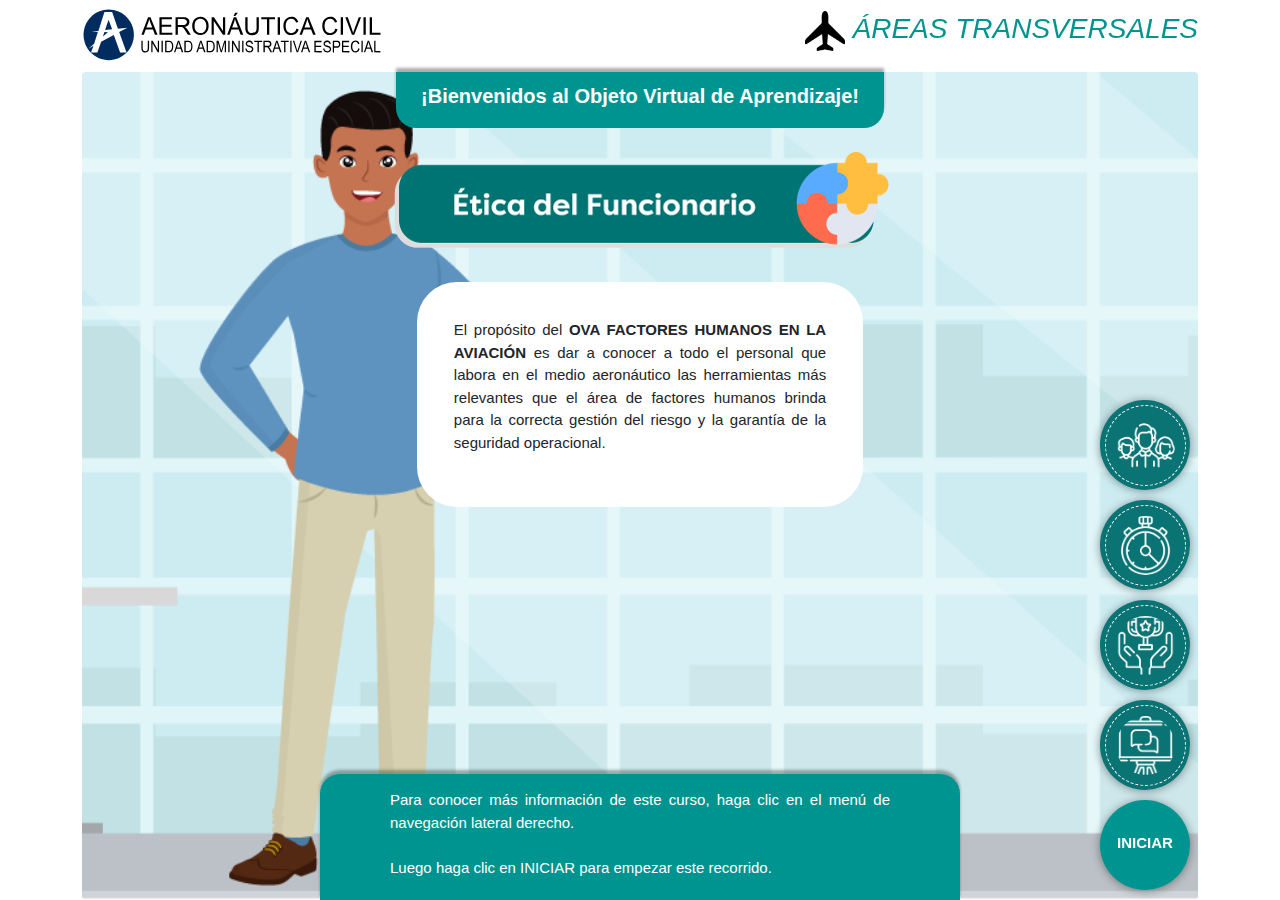
<file: plantilla/index.html>
<html>
    <head>
    <meta charset="utf-8">
    <meta name="viewport" content="width=device-width, initial-scale=1">
    <meta name="description" content="">
    <meta name="author" content="Bos Ingenieria">
    <meta name="generator" content="Hugo 0.84.0">
    <title>CEA</title>


    <!-- Bootstrap core CSS -->
    <link href="assets/bootstrap/bootstrap.min.css" rel="stylesheet" crossorigin="anonymous">

    <!-- Favicons -->
    <link rel="apple-touch-icon" href="/docs/5.0/assets/img/favicons/apple-touch-icon.png" sizes="180x180">
    <link rel="icon" href="/docs/5.0/assets/img/favicons/favicon-32x32.png" sizes="32x32" type="image/png">
    <link rel="icon" href="/docs/5.0/assets/img/favicons/favicon-16x16.png" sizes="16x16" type="image/png">
    <link rel="mask-icon" href="/docs/5.0/assets/img/favicons/safari-pinned-tab.svg" color="#7952b3">
    <link rel="icon" href="/docs/5.0/assets/img/favicons/favicon.ico">
    <meta name="theme-color" content="#7952b3">
    <!-- Custom styles for this template -->
    <link href="navbar-top-fixed.css" rel="stylesheet">
    <link rel="stylesheet" type="text/css" href="https://recursos.bosingenieria.com/iconos-main/css/all.min.css">
    <link href="css/estilo_plantilla/estilo_plantilla.css" rel="stylesheet">
    <style>
    .bd-placeholder-img {
        font-size: 1.125rem;
        text-anchor: middle;
        -webkit-user-select: none;
        -moz-user-select: none;
        user-select: none;
    }

    @media (min-width: 768px) {
        .bd-placeholder-img-lg {
            font-size: 3.5rem;
        }
    }
</style>
</head>
<body>

    <nav class="navbar navbar-expand-md navbar-dark fixed-top">
        <div class="container">
            <button class="navbar-toggler" type="button" data-bs-toggle="collapse" data-bs-target="#navbarCollapse" aria-controls="navbarCollapse" aria-expanded="false" aria-label="Toggle navigation">
                <span class="navbar-toggler-icon"></span>
            </button>
            <div class="collapse navbar-collapse" id="navbarCollapse">
                <ul class="navbar-nav me-auto mb-2 mb-md-0">
                    <li class="nav-item">
                        <img src="assets/img/img_plantilla/logo-aeronautica.svg" class="img100">
                    </li>
                    <li class="nav-item">
                        <a class="nav-link" href="#">Link</a>
                    </li>
                    <li class="nav-item">
                        <a class="nav-link disabled" href="#" tabindex="-1" aria-disabled="true">Disabled</a>
                    </li>
                </ul>
                <div class="">
                    <h3> <img src="assets/img/img_plantilla/avion.png" class="avion_init"> <span id="nombre_ova" class="fst-italic">  ÁREAS TRANSVERSALES</span> </h3>
                </div>
            </div>
        </div>
    </nav>

    <main class="container">
        <div class="bg-backg rounded">
            <div class="div_ova_bienvenida">
                <h5 key="bienvenida" class="langs">¡Bienvenidos al Objeto Virtual de Aprendizaje!</h5>
            </div>
            <div class="titulo_ova mt-2">
                <img src="assets/img/img_plantilla/imagen111.png" alt="">
            </div>
            <div class="desc_ova mt-3">
                <p class="langs" key="desc_ova">El propósito del <b>  OVA FACTORES HUMANOS EN LA AVIACIÓN </b> es dar a conocer a todo el personal que labora en el medio aeronáutico las herramientas más relevantes que el área de factores humanos brinda para la correcta gestión del riesgo y la garantía de la seguridad operacional.</p>
            </div>
            <div class="footer-desc">
                <p class="langs" key="footer-desc">Para conocer más información de este curso, haga clic en el menú de navegación lateral derecho. <br><br>
                        Luego haga clic en INICIAR para empezar este recorrido.
                </p>
            </div>
        </div>
    </main>
    <div class="botonera">
        <div class="redes">
            <a href="#" class="" data-bs-toggle="tooltip" data-bs-placement="left" title="Dirigido a"  >
                <img src="assets/img/img_plantilla/iconp1.png" alt="" data-bs-toggle="modal" data-bs-target="#modal-dirigido">
            </a>
            <a href="#" class="" data-bs-toggle="tooltip" data-bs-placement="left" title="Duración">
                <img src="assets/img/img_plantilla/iconp2.png" alt="" data-bs-toggle="modal" data-bs-target="#modal-duracion">
            </a>
            <a href="#" class="" data-bs-toggle="tooltip" data-bs-placement="left" title="Objetivos de aprendizaje">
                <img src="assets/img/img_plantilla/iconp3.png" alt="" data-bs-toggle="modal" data-bs-target="#modal-objetivos">
            </a>
            <a href="#" class="" data-bs-toggle="tooltip" data-bs-placement="left" title="Introducción">
                <img src="assets/img/img_plantilla/iconp4.png" alt="" data-bs-toggle="modal" data-bs-target="#modal-intro">
            </a>
            <a href="unidades.html?unidad=1" class="btn-init">
                <b>INICIAR</b>
            </a>
        </div>
    </div>
    <!-- Modal -->
    <div class="modal fade" id="modal-dirigido" tabindex="-1" aria-labelledby="exampleModalLabel" aria-hidden="true">
        <div class="modal-dialog modal-dialog-centered modal-lg">
        <div class="modal-content">
            <div class="modal-header text-center">
                <div class="row" style="width: 100%;">
                    <div class="col-md-12">
                        <h5 class="modal-title text-white" id="exampleModalLabel"> <img src="assets/img/img_plantilla/iconp1.png" class="img_modal"> Dirigido a</h5>
                    </div>
                </div>
                <div class="divcerrar">
                    <button type="button" class="btn" data-bs-dismiss="modal" aria-label="Close">
                        <div class="m-0 p-0 x-modal">
                            <h4 class="text-center x-modal-text text-dark-ova"><b>X</b></h4>
                        </div>
                    </button>
                </div>
            </div>
            <div class="modal-body">
                <p class="justificado text-modal">El <b>OVA FACTORES HUMANOS EN LA AVIACIÓN </b> está dirigida a servidores públicos y demás personal que hace parte de las actividades académicas que desarrolla la institución universitaria Centro de Estudios Aeronáuticos “CEA” en sus dimensiones de: Centro de Instrucción, Centro de Capacitación e Institución de Educación Superior.
                </p>
            </div>
        </div>
        </div>
    </div>
    <!-- Modal -->
    <div class="modal fade" id="modal-duracion" tabindex="-1" aria-labelledby="exampleModalLabel" aria-hidden="true">
        <div class="modal-dialog modal-dialog-centered modal-lg">
        <div class="modal-content">
            <div class="modal-header text-center">
                <div class="row" style="width: 100%;">
                    <div class="col-md-12">
                        <h5 class="modal-title text-white" id="exampleModalLabel"><img src="assets/img/img_plantilla/iconp2.png" class="img_modal"> Duración</h5>
                    </div>
                </div>
            
                <div class="divcerrar">
                    <button type="button" class="btn" data-bs-dismiss="modal" aria-label="Close">
                        <div class="m-0 p-0 x-modal">
                            <h4 class="text-center x-modal-text text-dark-ova"><b>X</b></h4>
                        </div>
                    </button>
                </div>
            </div>
            <div class="modal-body">
                <p class="justificado text-modal">El OVA es auto contenido, lo cual está proyectado para que en la navegación, consulta y evaluación de dichos contenidos por parte del usuario sea aproximadamente entre 2 y 4 horas.
                </p>
            </div>
        </div>
        </div>
    </div>
    <!-- Modal -->
    <div class="modal fade" id="modal-objetivos" tabindex="-1" aria-labelledby="exampleModalLabel" aria-hidden="true">
        <div class="modal-dialog modal-dialog-centered modal-lg modal-dialog-scrollable">
        <div class="modal-content">
            <div class="modal-header text-center">
                <div class="row" style="width: 100%;">
                    <div class="col-md-12">
                        <h5 class="modal-title text-white" id="exampleModalLabel"><img src="assets/img/img_plantilla/iconp3.png" class="img_modal"> Objetivos de aprendizaje</h5>
                    </div>
                </div>
            
                <div class="divcerrar">
                    <button type="button" class="btn" data-bs-dismiss="modal" aria-label="Close">
                        <div class="m-0 p-0 x-modal">
                            <h4 class="text-center x-modal-text text-dark-ova"><b>X</b></h4>
                        </div>
                    </button>
                </div>
            </div>
            <div class="modal-body text-modal">
                <p class="justificado">
                    <b>Objetivo general:</b> 
                    <br><br>
                    Identificar las herramientas de gestión y organización del medio aeronáutico y su importancia en relación al cumplimento de los objetivos productivos y de seguridad operacional en el contexto del entorno aeronáutico a través del conocimiento de los factores humanos en aviación.
                    <br><br>
                    <b>Objetivos específicos:</b>
                    <br><br>
                    <ul>
                        <li>Establecer la utilidad del conocimiento de la adecuada gestión dentro de una organización del medio aeronáutico para garantizar el cumplimiento de los objetivos de productividad y seguridad operacional en dicha organización.</li>
                        <li>Identificar la importancia del papel y capacidad de gestión que tiene cada persona dentro de una organización del medio aeronáutico y de la importancia de realizar dicho papel en el marco de la seguridad operacional.</li> <br>
                        <b>Competencias</b> <br><br>
                        <li>Saber hacer: Reconocer la utilidad del conocimiento de la adecuada
                            gestión dentro de una organización del medio aeronáutico para garantizar el cumplimiento de los objetivos de productividad y seguridad operacional en dicha organización.</li>
                        <li>Saber: Describir los conceptos en relación a los óptimos procesos de gestión y organización dentro del medio aeronáutico para relacionarlos con la utilidad y el impacto de los Factores Humanos en Aviación.</li>
                        <li>Saber ser:  Crear conciencia en relación al papel y capacidad de gestión que tiene cada uno dentro de una organización del medio aeronáutico y de la importancia de realizar dicho papel en el marco de la seguridad operacional.</li>
                    </ul>
                </p>
            </div>
        </div>
        </div>
    </div>
    <!-- Modal -->
    <div class="modal fade" id="modal-intro" tabindex="-1" aria-labelledby="exampleModalLabel" aria-hidden="true">
        <div class="modal-dialog modal-dialog-centered modal-lg modal-dialog-scrollable">
            <div class="modal-content">
                <div class="modal-header text-center">
                    <div class="row" style="width: 100%;">
                        <div class="col-md-12">
                            <h5 class="modal-title text-white" id="exampleModalLabel"><img src="assets/img/img_plantilla/iconp4.png" class="img_modal"> Introducción</h5>
                        </div>
                    </div>
                
                    <div class="divcerrar">
                        <button type="button" class="btn" data-bs-dismiss="modal" aria-label="Close">
                            <div class="m-0 p-0 x-modal">
                                <h4 class="text-center x-modal-text text-dark-ova"><b>X</b></h4>
                            </div>
                        </button>
                    </div>
                </div>
                <div class="modal-body text-modal">
                    <p class="justificado">
                        La integración adecuada de los conceptos generales relacionados con los Factores Humanos en la Aviación implica comprender el impacto que tiene la educación y formación relacionada con dichos factores a la hora de gestionar adecuadamente la operación aérea en términos de seguridad operacional. Por lo anterior, se deduce la importancia de la enseñanza de dichos conceptos en todo el personal vinculado al medio aeronáutico que trabaje bien sea directa o indirectamente en la operación aérea con el fin de brindar herramientas que permitan identificar y mitigar los peligros y riesgos de la operación, y así lograr de la mejor manera disminuir la probabilidad de aparición de eventos secundarios (incidentes y accidentes) en todos los escenarios de aviación.

                        <br><br>
                        <b>Justificación:</b>
                        <br><br>
                        La gestión y organización del riesgo en el medio aeronáutico implica la participación individual y grupal de todas y cada una de las personas que trabajan en dicho medio, a través de diferentes procesos de formación y conocimiento. El personal que se desempeña en el entorno aeronáutico demanda tareas altamente complejas que deben sincronizarse adecuadamente en la organización y que deben ser administradas de manera adecuada dentro de la misma, todo apuntando al objetivo más importante: la seguridad operacional.  <br> <br>

                        Se justifica entonces el entrenamiento y conocimiento de las diferentes dinámicas organizacionales y gestoras relacionadas con la aviación para que cada persona que cumpla un rol dentro de la operación aérea (directa o indirectamente) pueda aportar a que se garantice la seguridad operacional.
                    </p>
                </div>
                <div class="modal-footer">
                    <div class="row">
                        <div class="col-md-8">
                            <p>Haga clic en el botón AUDIO para escuchar la introducción y la justificación de este OVA:
                            </p>
                        </div>
                    </div>
                </div>
            </div>
        </div>
    </div>
    <script src="assets/jquery/jquery-3.6.0.min.js"></script>
    <script src="assets/bootstrap/popper.min.js"></script>
    <script src="unidades/js/SCORM_API_wrapper.js"></script>
    <script src="unidades/js/controlador_scorm.js"></script>
    <script src="assets/jquery/jquery.MultiLanguage.js"></script>
    <script src="assets/bootstrap/bootstrap.bundle.min.js"></script>
    <script src="index.js" crossorigin="anonymous"></script>
</body>
</html>
</file>
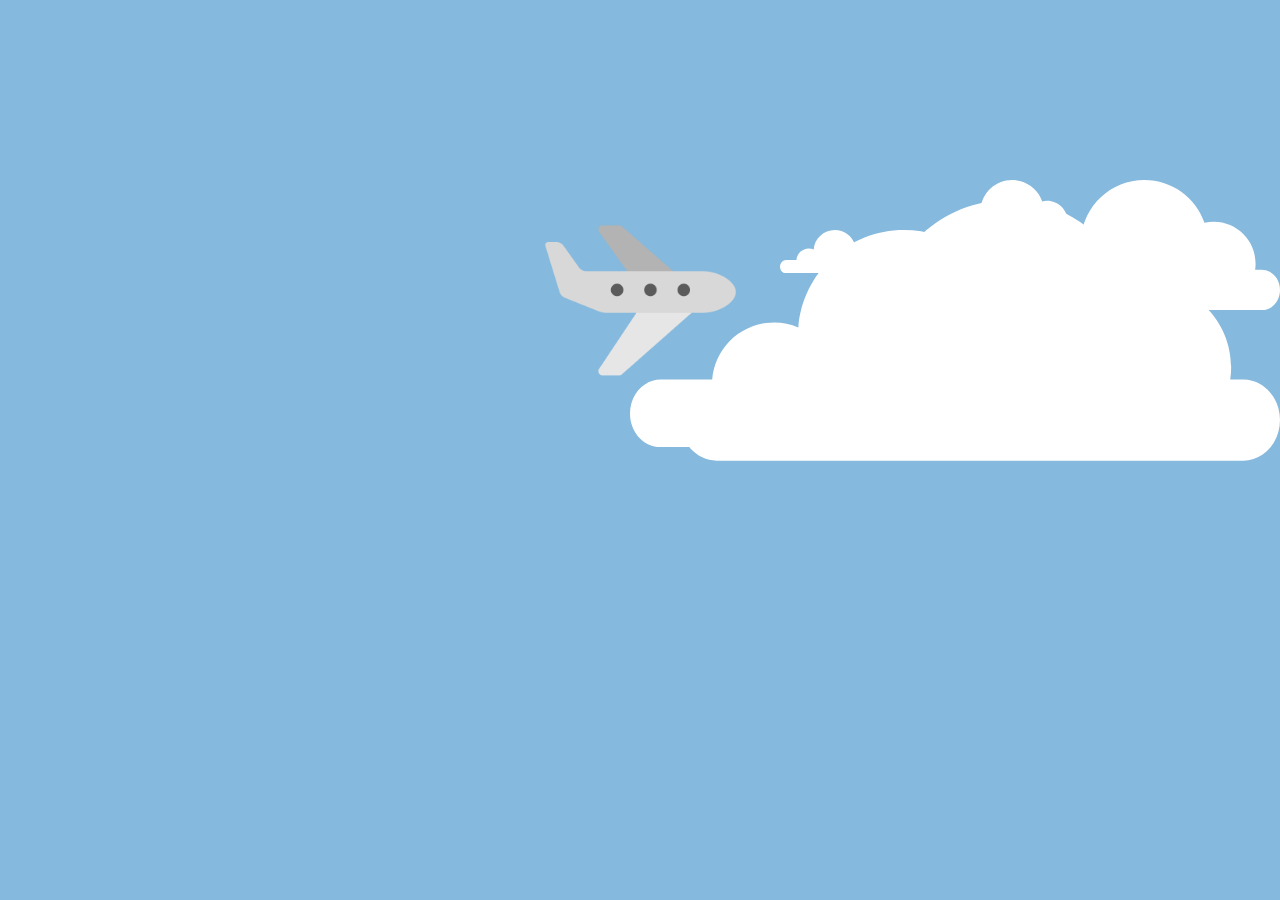
<file: plantilla/unidades.html>
<html lang="en"><head>
    <meta charset="utf-8">
    <meta name="viewport" content="width=device-width, initial-scale=1">
    <meta name="description" content="">
    <meta name="author" content="Bos Ingenieria">
    <meta name="generator" content="Hugo 0.84.0">
    <title>CEA</title>


    <!-- Bootstrap core CSS -->
    <link href="assets/bootstrap/bootstrap.min.css" rel="stylesheet" crossorigin="anonymous">

    <!-- Favicons -->
    <link rel="apple-touch-icon" href="/docs/5.0/assets/img/favicons/apple-touch-icon.png" sizes="180x180">
    <link rel="icon" href="/docs/5.0/assets/img/favicons/favicon-32x32.png" sizes="32x32" type="image/png">
    <link rel="icon" href="/docs/5.0/assets/img/favicons/favicon-16x16.png" sizes="16x16" type="image/png">
    <link rel="mask-icon" href="/docs/5.0/assets/img/favicons/safari-pinned-tab.svg" color="#7952b3">
    <link rel="icon" href="/docs/5.0/assets/img/favicons/favicon.ico">
    <meta name="theme-color" content="#7952b3">
    <!-- Custom styles for this template -->
    <link href="navbar-top-fixed.css" rel="stylesheet">
    <link rel="stylesheet" type="text/css" href="https://recursos.bosingenieria.com/iconos-main/css/all.min.css">
    <link href="assets/componentes/flipster/jquery.flipster.min.css" rel="stylesheet">
    <link href="css/estilo_plantilla/estilo_plantilla.css" rel="stylesheet">
    <link href="css/estilo_plantilla/preload.css" rel="stylesheet">
    <style>
    .bd-placeholder-img {
        font-size: 1.125rem;
        text-anchor: middle;
        -webkit-user-select: none;
        -moz-user-select: none;
        user-select: none;
    }

    @media (min-width: 768px) {
        .bd-placeholder-img-lg {
            font-size: 3.5rem;
        }
    }
</style>



</head>
<body>

    <nav class="navbar navbar-expand-md navbar-dark fixed-top menu-dark">
        <div class="container">
            <button class="navbar-toggler" type="button" data-bs-toggle="collapse" data-bs-target="#navbarCollapse" aria-controls="navbarCollapse" aria-expanded="false" aria-label="Toggle navigation">
                <span class="navbar-toggler-icon"></span>
            </button>
            <div class="collapse navbar-collapse" id="navbarCollapse">
                <div class="row">
                    <div class="col-md-6">
                        <img src="assets/img/img_plantilla/logo-cea-blanco.png" class="img-20">
                    </div>
                    <div class="col-md-6">
                        <div class="title-dark">
                            <h4 class="fst-italic"> ÁREAS TRANSVERSALES</h4>
                        </div>
                    </div>
                </div>
                <!-- <ul class="navbar-nav me-auto mb-2 mb-md-0" style="width: 50%;">
                    <li class="nav-item">
                        <img src="assets/img/img_plantilla/logo-cea-blanco.png" class="img-10">
                    </li>
                    <li class="nav-item">
                        <img src="assets/img/img_plantilla/logo-cea-blanco.png" class="img-10">
                    </li>
                </ul>
                <div class="title-dark">
                    <h4 class="fst-italic"> ÁREAS TRANSVERSALES</h4>
                </div> -->
            </div>
        </div>
    </nav>

    <main class="container mg-top-4">
        <div class="rounded">
            <div class="div_ova_unidades">
                <img src="assets/img/img_plantilla/imagen111.png" alt="">
                <p class="p_white">El OVA “FACTORES HUMANOS EN LA AVIACIÓN” está dividido en 2 unidades de aprendizaje. Utilice las flechas (>) (<) para visualizarlas e iniciar:</p>
            </div>
        </div>
        <div class="row mt-5">
            <div class="col-md-3 text-center">
                <img src="assets/img/img_plantilla/imagen2.png" alt="" class="img60">
            </div>
            <div class="col-md-9">
                <div id="flat">
                    <ul>
                        <li data-flip-title="1">
                            <div class="carrusel-flip" >
                                <div class="card-container manual-flip">
                                    <div class="card">
                                        <div class="front box-shadow">
                                            <div class="cover">
                                                
                                            </div>
                                            <div class="user">
                                                <div class="gris_circle">
                                                    
                                                    <img class="" src="assets/img/img_plantilla/imagen1.png"/>
                                                    
                                                </div>
                                                
                                            </div>
                                            <div class="content text-center">
                                                <h6 class="text-center p_white"><b> UNIDAD DE APRENDIZAJE 1</b></h6>
                                                <p class="text-center p_white">Conceptos básicos de gestión y relación con los Factores Humanos (FFHH) en aviación                                                </p>
                                                <button class="btn btn-ova init-unidad" data-id="1">INICIAR</button>
                                            </div>
                                        </div> <!-- end front panel -->
                                    </div> <!-- end card -->
                                  </div>
                            </div>
                        </li>
                        <li >
                            <div class="carrusel-flip">
                                <div class="card-container manual-flip">
                                    <div class="card">
                                        <div class="front box-shadow">
                                            <div class="cover">
                                                
                                            </div>
                                            <div class="user">
                                                <div class="gris_circle">
                                                    
                                                    <img class="" src="assets/img/img_plantilla/imagen1.png"/>
                                                    
                                                </div>
                                            </div>
                                            <div class="content text-center">
                                                <h6 class="text-center p_white">UNIDAD DE APRENDIZAJE 2</h6>
                                                <p class="text-center p_white">Utilidad de la gestión de riesgo en FFHH dentro de una organización. </p>
                                                <button class="btn btn-ova init-unidad" data-id="2">INICIAR</button>
                                            </div>
                                        </div> 
                                    </div>
                                  </div>
                            </div>
                        </li>                          
                    </ul>
                </div> 
            </div>
        </div>
    </main>
    <div class="preload">
    <!-- partial:index.partial.html -->
        <div class="frame">
            <div class="plane-container">
                <a href="http://customer.io/" target="_blank">
                    <img src="assets/img/img_plantilla/airplane.png" alt="" style="width: 200px;">
                </a>
            </div>
        </div>
        <div class="clouds">
        
            <svg version="1.1" xmlns="http://www.w3.org/2000/svg" xmlns:xlink="http://www.w3.org/1999/xlink" x="0px" y="0px" width="762px"
            height="331px" viewBox="0 0 762 331" enable-background="new 0 0 762 331" xml:space="preserve" class="cloud big front1 slowest">
            <path fill="#FFFFFF" d="M715.394,228h-16.595c0.79-5.219,1.201-10.562,1.201-16c0-58.542-47.458-106-106-106
            c-8.198,0-16.178,0.932-23.841,2.693C548.279,45.434,488.199,0,417.5,0c-84.827,0-154.374,65.401-160.98,148.529
            C245.15,143.684,232.639,141,219.5,141c-49.667,0-90.381,38.315-94.204,87H46.607C20.866,228,0,251.058,0,279.5
            S20.866,331,46.607,331h668.787C741.133,331,762,307.942,762,279.5S741.133,228,715.394,228z"/>
            </svg>
            <svg version="1.1" xmlns="http://www.w3.org/2000/svg" xmlns:xlink="http://www.w3.org/1999/xlink" x="0px" y="0px" width="762px"
            height="331px" viewBox="0 0 762 331" enable-background="new 0 0 762 331" xml:space="preserve" class="cloud distant smaller">
            <path fill="#FFFFFF" d="M715.394,228h-16.595c0.79-5.219,1.201-10.562,1.201-16c0-58.542-47.458-106-106-106
            c-8.198,0-16.178,0.932-23.841,2.693C548.279,45.434,488.199,0,417.5,0c-84.827,0-154.374,65.401-160.98,148.529
            C245.15,143.684,232.639,141,219.5,141c-49.667,0-90.381,38.315-94.204,87H46.607C20.866,228,0,251.058,0,279.5
            S20.866,331,46.607,331h668.787C741.133,331,762,307.942,762,279.5S741.133,228,715.394,228z"/>
            </svg>
            
            <svg version="1.1" xmlns="http://www.w3.org/2000/svg" xmlns:xlink="http://www.w3.org/1999/xlink" x="0px" y="0px" width="762px"
            height="331px" viewBox="0 0 762 331" enable-background="new 0 0 762 331" xml:space="preserve" class="cloud small slow">
            <path fill="#FFFFFF" d="M715.394,228h-16.595c0.79-5.219,1.201-10.562,1.201-16c0-58.542-47.458-106-106-106
            c-8.198,0-16.178,0.932-23.841,2.693C548.279,45.434,488.199,0,417.5,0c-84.827,0-154.374,65.401-160.98,148.529
            C245.15,143.684,232.639,141,219.5,141c-49.667,0-90.381,38.315-94.204,87H46.607C20.866,228,0,251.058,0,279.5
            S20.866,331,46.607,331h668.787C741.133,331,762,307.942,762,279.5S741.133,228,715.394,228z"/>
            </svg>
            
            <svg version="1.1" xmlns="http://www.w3.org/2000/svg" xmlns:xlink="http://www.w3.org/1999/xlink" x="0px" y="0px" width="762px"
            height="331px" viewBox="0 0 762 331" enable-background="new 0 0 762 331" xml:space="preserve" class="cloud distant super-slow massive">
            <path fill="#FFFFFF" d="M715.394,228h-16.595c0.79-5.219,1.201-10.562,1.201-16c0-58.542-47.458-106-106-106
            c-8.198,0-16.178,0.932-23.841,2.693C548.279,45.434,488.199,0,417.5,0c-84.827,0-154.374,65.401-160.98,148.529
            C245.15,143.684,232.639,141,219.5,141c-49.667,0-90.381,38.315-94.204,87H46.607C20.866,228,0,251.058,0,279.5
            S20.866,331,46.607,331h668.787C741.133,331,762,307.942,762,279.5S741.133,228,715.394,228z"/>
            </svg>
            
            <svg version="1.1" xmlns="http://www.w3.org/2000/svg" xmlns:xlink="http://www.w3.org/1999/xlink" x="0px" y="0px" width="762px"
            height="331px" viewBox="0 0 762 331" enable-background="new 0 0 762 331" xml:space="preserve" class="cloud slower">
            <path fill="#FFFFFF" d="M715.394,228h-16.595c0.79-5.219,1.201-10.562,1.201-16c0-58.542-47.458-106-106-106
            c-8.198,0-16.178,0.932-23.841,2.693C548.279,45.434,488.199,0,417.5,0c-84.827,0-154.374,65.401-160.98,148.529
            C245.15,143.684,232.639,141,219.5,141c-49.667,0-90.381,38.315-94.204,87H46.607C20.866,228,0,251.058,0,279.5
            S20.866,331,46.607,331h668.787C741.133,331,762,307.942,762,279.5S741.133,228,715.394,228z"/>
            </svg>
        
        </div>
        <!-- partial -->
    </div>
    <script src="assets/jquery/jquery-3.6.0.min.js"></script>
    <script src="assets/componentes/flipster/jquery.flipster.min.js"></script>
    <script src="assets/bootstrap/bootstrap.bundle.min.js"></script>
    <script src="unidades.js"></script>
</body>
</html>
</file>
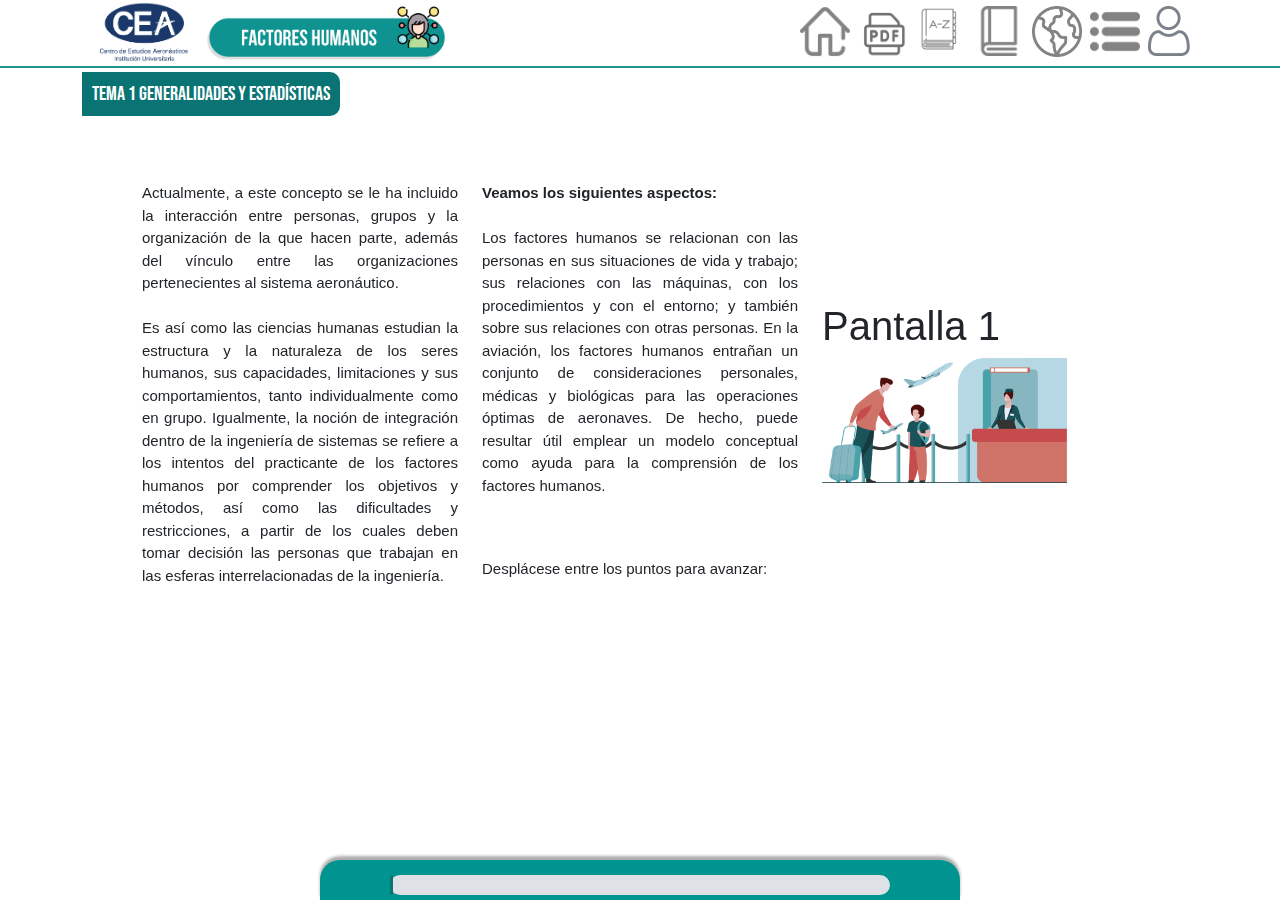
<file: plantilla/unidades/unidad1.html>
<html lang="es"><head>
    <meta charset="utf-8">
    <meta name="viewport" content="width=device-width, initial-scale=1">
    <meta name="description" content="">
    <meta name="author" content="Bos Ingenieria">
    <meta name="generator" content="Hugo 0.84.0">
    <title>CEA</title>


    <!-- Bootstrap core CSS -->
    <link href="../assets/bootstrap/bootstrap.min.css" rel="stylesheet">

    <!-- Favicons -->
    <link rel="apple-touch-icon" href="/docs/5.0/assets/img/favicons/apple-touch-icon.png" sizes="180x180">
    <link rel="icon" href="/docs/5.0/assets/img/favicons/favicon-32x32.png" sizes="32x32" type="image/png">
    <link rel="icon" href="/docs/5.0/assets/img/favicons/favicon-16x16.png" sizes="16x16" type="image/png">
    <link rel="mask-icon" href="/docs/5.0/assets/img/favicons/safari-pinned-tab.svg" color="#7952b3">
    <link rel="icon" href="/docs/5.0/assets/img/favicons/favicon.ico">
    <meta name="theme-color" content="#7952b3">
    <!-- Custom styles for this template -->
    <link href="../navbar-top-fixed.css" rel="stylesheet">
    <link rel="preconnect" href="https://fonts.googleapis.com">
    <link rel="preconnect" href="https://fonts.gstatic.com" crossorigin>
    <link href="https://fonts.googleapis.com/css2?family=Bebas+Neue&display=swap" rel="stylesheet">
    <link href="../assets/componentes/jquery-smartwizard-master/src/css/smart_wizard_all.min.css" rel="stylesheet"> 
    <link href="../assets/componentes/animatedmodal/animate.min.css" rel="stylesheet">
    <link rel="stylesheet" type="text/css" href="https://recursos.bosingenieria.com/iconos-main/css/all.min.css">
    <link href="../css/estilo_plantilla/estilo_plantilla.css" rel="stylesheet">
    
    <style>
    .bd-placeholder-img {
        font-size: 1.125rem;
        text-anchor: middle;
        -webkit-user-select: none;
        -moz-user-select: none;
        user-select: none;
    }

    @media (min-width: 768px) {
        .bd-placeholder-img-lg {
            font-size: 3.5rem;
        }
    }
</style>
</head>
<body>
    <nav class="navbar navbar-expand-md navbar-dark fixed-top navbarunidad">
        <div class="container">
            <button class="navbar-toggler" type="button" data-bs-toggle="collapse" data-bs-target="#navbarCollapse" aria-controls="navbarCollapse" aria-expanded="false" aria-label="Toggle navigation">
                <span class="navbar-toggler-icon"></span>
            </button>
            <div class="collapse navbar-collapse" id="navbarCollapse">
                <ul class="navbar-nav me-auto mb-2 mb-md-0">
                    <li class="nav-item logomenu">
                        <a id="demo04" href="#social-o"><img src="../assets/img/img_plantilla/lineagrafica.png" style="width: 100px;"></a>
                    </li>
                    <li class="nav-item">
                        <img src="../assets/img/img_plantilla/imagen4.png" class="img-nombre-ova">
                    </li>
                    <li class="nav-item">
                        <a class="nav-link disabled" href="#" tabindex="-1" aria-disabled="true">Disabled</a>
                    </li>
                    <li class="nav-item">
                        <a class="nav-link disabled" href="#" tabindex="-1" aria-disabled="true">Disabled</a>
                    </li>
                </ul>
                <div class="">
                    <ul class="navbar-nav me-auto mb-2 mb-md-0">
                        <li class="nav-item">
                            <a  href="../index.html"><img src="../assets/img/img_plantilla/icono1.png" class="imgiconmenu"></a>
                        </li>
                        <li class="nav-item">
                            <a id="demo03" href="#modalpdfs"><img src="../assets/img/img_plantilla/icono2.png" class="imgiconmenu"></a>
                        </li>
                        <li class="nav-item">
                            <a id="demo02" href="#glosario"><img src="../assets/img/img_plantilla/icono3.png" class="imgiconmenu"></a>
                        </li>
                        <li class="nav-item">
                            <img src="../assets/img/img_plantilla/icono4.png" class="imgiconmenu">
                        </li>
                        <li class="nav-item">
                            <img src="../assets/img/img_plantilla/icono5.png" class="imgiconmenu">
                        </li>
                        <li class="nav-item">
                            <a id="demo01" href="#bibliografia"><img src="../assets/img/img_plantilla/icono6.png" class="imgiconmenu"></a>
                        </li>
                        <li class="nav-item">
                            <img src="../assets/img/img_plantilla/icono7.png" class="imgiconmenu">
                        </li>
                    </ul>
                </div>
            </div>
        </div>
    </nav>

    <main class="container">
        <div class="row">
            <div class="col-md-12">
                <h5 class="titulo_unidad">Tema 1 Generalidades y Estadísticas</h5>
            </div>
        </div>
        <div class="container-fluid">
            <div id="smartwizard">
                <ul class="nav">
                    <li><a class="nav-link" href="#unidad1-0"></a></li>
                    <li><a class="nav-link" href="#unidad1-1"></a></li>
                    <li><a class="nav-link" href="#unidad1-2"></a></li>    ç
                    <li><a class="nav-link" href="#unidad1-3"></a></li>                 
                </ul>
                <div class="tab-content">
                   <div id="unidad1-0" class="tab-pane" role="tabpanel">
                        <div class="row mt-5">
                            <div class="col-md-4">
                                <p>Actualmente, a este concepto se le ha incluido la interacción entre personas, grupos y la organización de la que hacen parte, además del vínculo entre las organizaciones pertenecientes al sistema aeronáutico. <br><br>
            
                                    Es así como las ciencias humanas estudian la estructura y la naturaleza de los seres humanos, sus capacidades, limitaciones y sus comportamientos, tanto individualmente como en grupo. Igualmente, la noción de integración dentro de la ingeniería de sistemas se refiere a los intentos del practicante de los factores humanos por comprender los objetivos y métodos, así como las dificultades y restricciones, a partir de los cuales deben tomar decisión las personas que trabajan en las esferas interrelacionadas de la ingeniería. 
                                    </p>
                            </div>
                            <div class="col-md-4">
                                <b>Veamos los siguientes aspectos:</b> <br><br>
                                <p>Los factores humanos se relacionan con las personas en sus situaciones de vida y trabajo; sus relaciones con las máquinas, con los procedimientos y con el entorno; y también sobre sus relaciones con otras personas. En la aviación, los factores humanos entrañan un conjunto de consideraciones personales, médicas y biológicas para las operaciones óptimas de aeronaves. De hecho, puede resultar útil emplear un modelo conceptual como ayuda para la comprensión de los factores humanos. 
                                    </p> <br> <br>
                                <p>Desplácese entre los puntos para avanzar:                     </p>
                            </div>
                            <div class="col-md-4 my-auto">
                                <h1>Pantalla 1</h1>
                                <img src="../assets/img/img_plantilla/imagen6.png" class="img-fluid" alt="">
                            </div>
                        </div>
                   </div>
                   <div id="unidad1-1" class="tab-pane" role="tabpanel">
                        <div class="row mt-5">
                            <div class="col-md-4 my-auto">
                                <h1>Pantalla 2</h1>
                                <img src="../assets/img/img_plantilla/imagen6.png" class="img-fluid" alt="">
                            </div>
                            <div class="col-md-4">
                                <p>Actualmente, a este concepto se le ha incluido la interacción entre personas, grupos y la organización de la que hacen parte, además del vínculo entre las organizaciones pertenecientes al sistema aeronáutico. <br><br>
            
                                    Es así como las ciencias humanas estudian la estructura y la naturaleza de los seres humanos, sus capacidades, limitaciones y sus comportamientos, tanto individualmente como en grupo. Igualmente, la noción de integración dentro de la ingeniería de sistemas se refiere a los intentos del practicante de los factores humanos por comprender los objetivos y métodos, así como las dificultades y restricciones, a partir de los cuales deben tomar decisión las personas que trabajan en las esferas interrelacionadas de la ingeniería. 
                                    </p>
                            </div>
                            <div class="col-md-4">
                                <b>Veamos los siguientes aspectos:                     </b> <br><br>
                                <p>Los factores humanos se relacionan con las personas en sus situaciones de vida y trabajo; sus relaciones con las máquinas, con los procedimientos y con el entorno; y también sobre sus relaciones con otras personas. En la aviación, los factores humanos entrañan un conjunto de consideraciones personales, médicas y biológicas para las operaciones óptimas de aeronaves. De hecho, puede resultar útil emplear un modelo conceptual como ayuda para la comprensión de los factores humanos. 
                                    </p> <br> <br>
                                <p>Desplácese entre los puntos para avanzar:                     </p>
                            </div>
                            
                        </div>                                 
                    </div> 
                    <div id="unidad1-2" class="tab-pane" role="tabpanel">
                        <div class="row mt-5">
                            <div class="col-md-4 my-auto">
                                <h1>Pantalla 3</h1>
                                <img src="../assets/img/img_plantilla/imagen6.png" class="img-fluid" alt="">
                            </div>
                            <div class="col-md-4">
                                <p>Actualmente, a este concepto se le ha incluido la interacción entre personas, grupos y la organización de la que hacen parte, además del vínculo entre las organizaciones pertenecientes al sistema aeronáutico. <br><br>
            
                                    Es así como las ciencias humanas estudian la estructura y la naturaleza de los seres humanos, sus capacidades, limitaciones y sus comportamientos, tanto individualmente como en grupo. Igualmente, la noción de integración dentro de la ingeniería de sistemas se refiere a los intentos del practicante de los factores humanos por comprender los objetivos y métodos, así como las dificultades y restricciones, a partir de los cuales deben tomar decisión las personas que trabajan en las esferas interrelacionadas de la ingeniería. 
                                    </p>
                            </div>
                            <div class="col-md-4">
                                <b>Veamos los siguientes aspectos:                     </b> <br><br>
                                <p>Los factores humanos se relacionan con las personas en sus situaciones de vida y trabajo; sus relaciones con las máquinas, con los procedimientos y con el entorno; y también sobre sus relaciones con otras personas. En la aviación, los factores humanos entrañan un conjunto de consideraciones personales, médicas y biológicas para las operaciones óptimas de aeronaves. De hecho, puede resultar útil emplear un modelo conceptual como ayuda para la comprensión de los factores humanos. 
                                    </p> <br> <br>
                                <p>Desplácese entre los puntos para avanzar:                     </p>
                            </div>
                            
                        </div>                                 
                    </div> 
                   <div id="unidad1-3" class="tab-pane" role="tabpanel">
                        <div class="bg-backg rounded">
                            <div class="text-center ">
                                <button class="btn btn-ova btn-lg mt-5" style="width: 33%;"><em>¡Muy bien!</em></button>
                            </div>
                            <div class="row">
                                <div class="col-md-4 offset-md-4">
                                    <div class="mt-3">
                                        <p class="text-center text-despedida"><em> Ha finalizado con éxito la unidad de aprendizaje 2 - utilidad de la gestión de riesgo en FFHH dentro de una organización
                                            <br><br>
                                            Haga clic en el botón AVANZAR para continuar el proceso de formación. </em>
                                        </p>
                                    </div>
                                    <div class="mt-3 text-center">
                                        <a class="btn btn-ova btn-lg" href="../unidades.html?unidad=2&param2=333">AVANZAR</a>
                                    </div>
                                </div>
                            </div>
                            
                        </div>                                  
                   </div>                  
                </div>
            </div>
            
            <div class="controles">
                <span id="next"><i class="fad fa-chevron-circle-right fa-3x"></i></span>
                <span id="prev"><i class="fad fa-chevron-circle-left fa-3x"></i></span>
            </div>
        </div>
        <div class="footer-desc">
            <div id="myProgress">
                <div id="myBar">
                    <p id="percentext">0%</p>
                </div>
            </div>
        </div>
    </main>
    <div id="glosario" class="animatedModal">
        <!--THIS IS IMPORTANT! to close the modal, the class name has to match the name given on the ID  class="close-animatedModal" -->
        <div class="close-animatedModal close-glosario"> 
            <i class="fal fa-times fa-3x"></i>
        </div>
            
        <div class="contenido-modal-animated">
            <div class="text-center">
                <img src="../assets/img/img_plantilla/icono3.png" alt="">
            </div>
            <p class="justificado">El <b>OVA FACTORES HUMANOS EN LA AVIACIÓN </b> está dirigida a servidores públicos y demás personal que hace parte de las actividades académicas que desarrolla la institución universitaria Centro de Estudios Aeronáuticos “CEA” en sus dimensiones de: Centro de Instrucción, Centro de Capacitación e Institución de Educación Superior.

                <br> <br>
            Lorem ipsum, dolor sit amet consectetur adipisicing elit. Facere ipsa rerum harum atque adipisci molestias maiores vel nihil libero tenetur eligendi sit doloremque, vero impedit quis et dignissimos, nemo sint? <br>

            Lorem ipsum dolor sit amet consectetur adipisicing elit. Adipisci illo sapiente, reiciendis in ducimus dolorem tempore architecto soluta vel id, corporis consectetur neque temporibus tenetur reprehenderit eius inventore iure explicabo? <br>

            Lorem ipsum dolor sit amet consectetur adipisicing elit. Repellendus enim blanditiis modi, alias, molestiae culpa, sapiente inventore rerum tenetur delectus illo? Sequi magni nisi molestiae repellat sunt doloribus sit dolore?

            <br> <br>
            Lorem ipsum, dolor sit amet consectetur adipisicing elit. Facere ipsa rerum harum atque adipisci molestias maiores vel nihil libero tenetur eligendi sit doloremque, vero impedit quis et dignissimos, nemo sint? <br>

            Lorem ipsum dolor sit amet consectetur adipisicing elit. Adipisci illo sapiente, reiciendis in ducimus dolorem tempore architecto soluta vel id, corporis consectetur neque temporibus tenetur reprehenderit eius inventore iure explicabo? <br>
            </p>
        </div>
    </div>
    <div id="modalpdfs" class="animatedModal">
        <!--THIS IS IMPORTANT! to close the modal, the class name has to match the name given on the ID  class="close-animatedModal" -->
        <div class="close-animatedModal close-modalpdfs"> 
            <i class="fal fa-times fa-3x"></i>
        </div>
            
        <div class="contenido-modal-animated">
            <div class="text-center">
                <img src="../assets/img/img_plantilla/icono2.png" alt="">
            </div>
            <p class="justificado">El <b>OVA FACTORES HUMANOS EN LA AVIACIÓN </b> está dirigida a servidores públicos y demás personal que hace parte de las actividades académicas que desarrolla la institución universitaria Centro de Estudios Aeronáuticos “CEA” en sus dimensiones de: Centro de Instrucción, Centro de Capacitación e Institución de Educación Superior.

                <br> <br>
            Lorem ipsum, dolor sit amet consectetur adipisicing elit. Facere ipsa rerum harum atque adipisci molestias maiores vel nihil libero tenetur eligendi sit doloremque, vero impedit quis et dignissimos, nemo sint? <br>

            Lorem ipsum dolor sit amet consectetur adipisicing elit. Adipisci illo sapiente, reiciendis in ducimus dolorem tempore architecto soluta vel id, corporis consectetur neque temporibus tenetur reprehenderit eius inventore iure explicabo? <br>

            Lorem ipsum dolor sit amet consectetur adipisicing elit. Repellendus enim blanditiis modi, alias, molestiae culpa, sapiente inventore rerum tenetur delectus illo? Sequi magni nisi molestiae repellat sunt doloribus sit dolore?

            <br> <br>
            Lorem ipsum, dolor sit amet consectetur adipisicing elit. Facere ipsa rerum harum atque adipisci molestias maiores vel nihil libero tenetur eligendi sit doloremque, vero impedit quis et dignissimos, nemo sint? <br>

            Lorem ipsum dolor sit amet consectetur adipisicing elit. Adipisci illo sapiente, reiciendis in ducimus dolorem tempore architecto soluta vel id, corporis consectetur neque temporibus tenetur reprehenderit eius inventore iure explicabo? <br>
            </p>
        </div>
    </div>
    <div id="bibliografia" class="animatedModal">
        <!--THIS IS IMPORTANT! to close the modal, the class name has to match the name given on the ID  class="close-animatedModal" -->
        <div class="close-animatedModal close-bibliografia"> 
            <i class="fal fa-times fa-3x"></i>
        </div>
            
        <div class="contenido-modal-animated">
            <div class="text-center">
                <img src="../assets/img/img_plantilla/icono6.png" alt="">
            </div>
            <p class="justificado">El <b>OVA FACTORES HUMANOS EN LA AVIACIÓN </b> está dirigida a servidores públicos y demás personal que hace parte de las actividades académicas que desarrolla la institución universitaria Centro de Estudios Aeronáuticos “CEA” en sus dimensiones de: Centro de Instrucción, Centro de Capacitación e Institución de Educación Superior.

                <br> <br>
            Lorem ipsum, dolor sit amet consectetur adipisicing elit. Facere ipsa rerum harum atque adipisci molestias maiores vel nihil libero tenetur eligendi sit doloremque, vero impedit quis et dignissimos, nemo sint? <br>

            Lorem ipsum dolor sit amet consectetur adipisicing elit. Adipisci illo sapiente, reiciendis in ducimus dolorem tempore architecto soluta vel id, corporis consectetur neque temporibus tenetur reprehenderit eius inventore iure explicabo? <br>

            Lorem ipsum dolor sit amet consectetur adipisicing elit. Repellendus enim blanditiis modi, alias, molestiae culpa, sapiente inventore rerum tenetur delectus illo? Sequi magni nisi molestiae repellat sunt doloribus sit dolore?

            <br> <br>
            Lorem ipsum, dolor sit amet consectetur adipisicing elit. Facere ipsa rerum harum atque adipisci molestias maiores vel nihil libero tenetur eligendi sit doloremque, vero impedit quis et dignissimos, nemo sint? <br>

            Lorem ipsum dolor sit amet consectetur adipisicing elit. Adipisci illo sapiente, reiciendis in ducimus dolorem tempore architecto soluta vel id, corporis consectetur neque temporibus tenetur reprehenderit eius inventore iure explicabo? <br>
            </p>
        </div>
    </div>
    <div id="social-o" class="animatedModal2">
        <!--THIS IS IMPORTANT! to close the modal, the class name has to match the name given on the ID  class="close-animatedModal" -->
        <div class="close-animatedModal close-social-o"> 
            <i class="fal fa-times fa-3x"></i>
        </div>
            
        <div class="contenido-modal-animated">  
            <p class="justificado"> <i class="fab fa-facebook-square fa-2x"></i>  FaceBook</p>
            <p class="justificado"> <i class="fab fa-twitter fa-2x"></i>  Twitter</p>
            <p><i class="fab fa-linkedin-in fa-2x"></i>  Linkedin</p>
            <p><i class="fab fa-instagram fa-2x"></i>  Instagram</p>
        </div>
    </div>
    <script src="../assets/bootstrap/popper.min.js"></script>
    <script src="../assets/jquery/jquery-3.6.0.min.js"></script>
    <script src="../assets/componentes/animatedmodal/animatedModal.min.js"></script>
    <script src="../assets/bootstrap/bootstrap.bundle.min.js"></script>
    <script src="../assets/componentes/jquery-smartwizard-master/src/js/jquery.smartWizard.min.js"></script>
    <script src="js/SCORM_API_wrapper.js"></script>
    <script src="js/controlador_scorm.js"></script>
    <script src="js/unidad1.js" crossorigin="anonymous"></script>
</body>
</html>
</file>
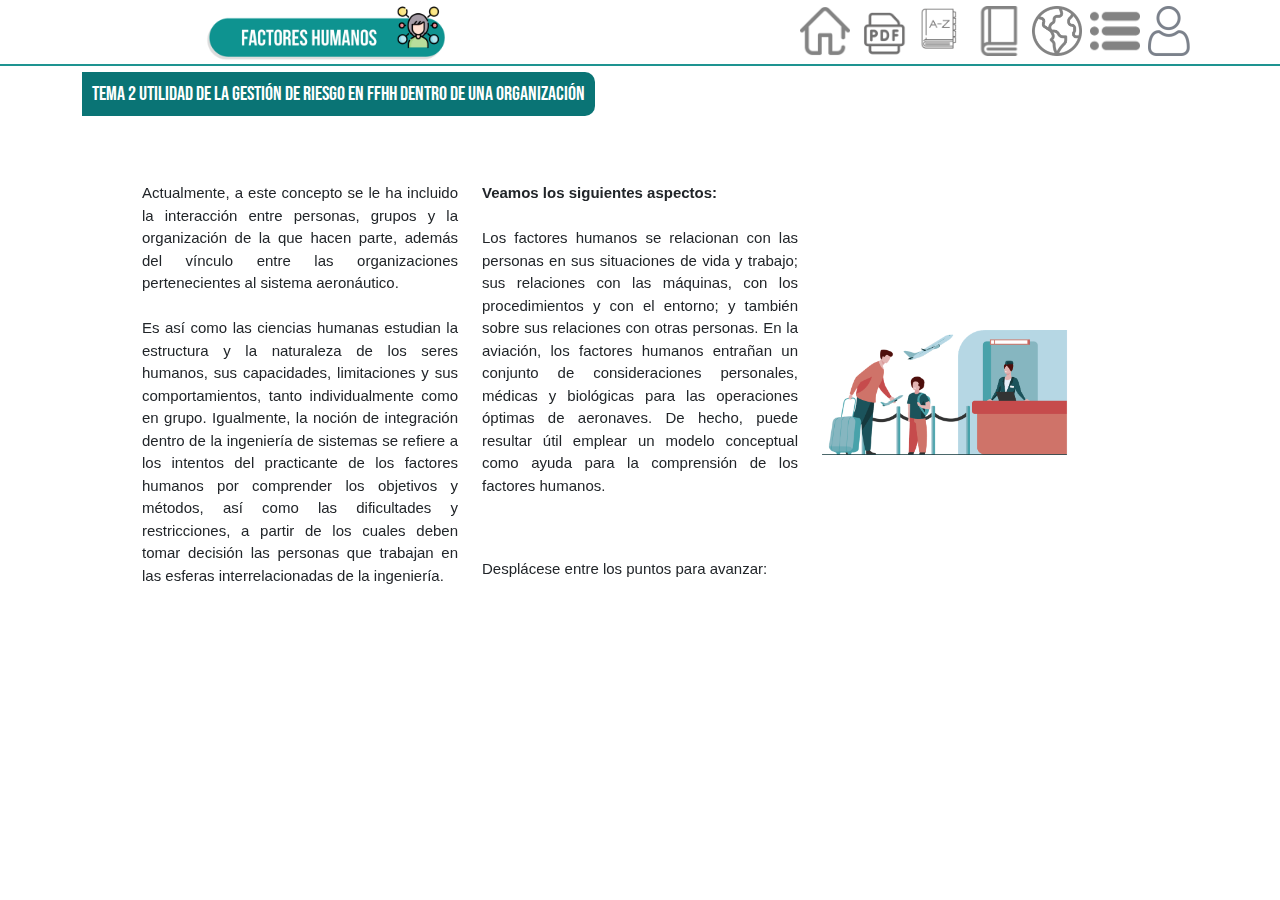
<file: plantilla/unidades/unidad2.html>
<html lang="es"><head>
    <meta charset="utf-8">
    <meta name="viewport" content="width=device-width, initial-scale=1">
    <meta name="description" content="">
    <meta name="author" content="Bos Ingenieria">
    <meta name="generator" content="Hugo 0.84.0">
    <title>CEA</title>


    <!-- Bootstrap core CSS -->
    <link href="../assets/bootstrap/bootstrap.min.css" rel="stylesheet">

    <!-- Favicons -->
    <link rel="apple-touch-icon" href="/docs/5.0/assets/img/favicons/apple-touch-icon.png" sizes="180x180">
    <link rel="icon" href="/docs/5.0/assets/img/favicons/favicon-32x32.png" sizes="32x32" type="image/png">
    <link rel="icon" href="/docs/5.0/assets/img/favicons/favicon-16x16.png" sizes="16x16" type="image/png">
    <link rel="mask-icon" href="/docs/5.0/assets/img/favicons/safari-pinned-tab.svg" color="#7952b3">
    <link rel="icon" href="/docs/5.0/assets/img/favicons/favicon.ico">
    <meta name="theme-color" content="#7952b3">
    <!-- Custom styles for this template -->
    <link href="../navbar-top-fixed.css" rel="stylesheet">
    <link rel="preconnect" href="https://fonts.googleapis.com">
    <link rel="preconnect" href="https://fonts.gstatic.com" crossorigin>
    <link href="https://fonts.googleapis.com/css2?family=Bebas+Neue&display=swap" rel="stylesheet">
    <link href="../assets/componentes/jquery-smartwizard-master/src/css/smart_wizard_all.min.css" rel="stylesheet"> 
    <link href="../assets/componentes/animatedmodal/animate.min.css" rel="stylesheet">
    <link rel="stylesheet" type="text/css" href="https://recursos.bosingenieria.com/iconos-main/css/all.min.css">
    <link href="../css/estilo_plantilla/estilo_plantilla.css" rel="stylesheet">
    
    <style>
    .bd-placeholder-img {
        font-size: 1.125rem;
        text-anchor: middle;
        -webkit-user-select: none;
        -moz-user-select: none;
        user-select: none;
    }

    @media (min-width: 768px) {
        .bd-placeholder-img-lg {
            font-size: 3.5rem;
        }
    }
</style>



</head>
<body>

    <nav class="navbar navbar-expand-md navbar-dark fixed-top navbarunidad">
        <div class="container">
            <button class="navbar-toggler" type="button" data-bs-toggle="collapse" data-bs-target="#navbarCollapse" aria-controls="navbarCollapse" aria-expanded="false" aria-label="Toggle navigation">
                <span class="navbar-toggler-icon"></span>
            </button>
            <div class="collapse navbar-collapse" id="navbarCollapse">
                <ul class="navbar-nav me-auto mb-2 mb-md-0">
                    <li class="nav-item logomenu">
                        <img src="../assets/img/img_plantilla/logo-cea-blanco.png" style="width: 80px;">
                    </li>
                    <li class="nav-item">
                        <img src="../assets/img/img_plantilla/imagen4.png" class="img-nombre-ova">
                    </li>
                    <li class="nav-item">
                        <a class="nav-link disabled" href="#" tabindex="-1" aria-disabled="true">Disabled</a>
                    </li>
                    <li class="nav-item">
                        <a class="nav-link disabled" href="#" tabindex="-1" aria-disabled="true">Disabled</a>
                    </li>
                </ul>
                <div class="">
                    <ul class="navbar-nav me-auto mb-2 mb-md-0">
                        <li class="nav-item">
                            <a  href="../index.html"><img src="../assets/img/img_plantilla/icono1.png" class="imgiconmenu"></a>
                        </li>
                        <li class="nav-item">
                            <a id="demo03" href="#modalpdfs"><img src="../assets/img/img_plantilla/icono2.png" class="imgiconmenu"></a>
                        </li>
                        <li class="nav-item">
                            <a id="demo02" href="#glosario"><img src="../assets/img/img_plantilla/icono3.png" class="imgiconmenu"></a>
                        </li>
                        <li class="nav-item">
                            <img src="../assets/img/img_plantilla/icono4.png" class="imgiconmenu">
                        </li>
                        <li class="nav-item">
                            <img src="../assets/img/img_plantilla/icono5.png" class="imgiconmenu">
                        </li>
                        <li class="nav-item">
                            <a id="demo01" href="#bibliografia"><img src="../assets/img/img_plantilla/icono6.png" class="imgiconmenu"></a>
                        </li>
                        <li class="nav-item">
                            <img src="../assets/img/img_plantilla/icono7.png" class="imgiconmenu">
                        </li>
                    </ul>
                </div>
            </div>
        </div>
    </nav>

    <main class="container">
        <div class="row">
            <div class="col-md-12">
                <h5 class="titulo_unidad">Tema 2 Utilidad De La Gestión De Riesgo En Ffhh Dentro De Una Organización </h5>
            </div>
        </div>
        <div class="container-fluid">
            <div id="smartwizard">
                <ul class="nav">
                    <li>
                       <a class="nav-link" href="#unidad2-1">
                       </a>
                    </li>
                    <li>
                       <a class="nav-link" href="#unidad2-2">
                       </a>
                    </li>
                    
                </ul>
                <div class="tab-content">
                   <div id="unidad2-1" class="tab-pane" role="tabpanel">
                        <div class="row mt-5">
                            <div class="col-md-4">
                                <p>Actualmente, a este concepto se le ha incluido la interacción entre personas, grupos y la organización de la que hacen parte, además del vínculo entre las organizaciones pertenecientes al sistema aeronáutico. <br><br>
            
                                    Es así como las ciencias humanas estudian la estructura y la naturaleza de los seres humanos, sus capacidades, limitaciones y sus comportamientos, tanto individualmente como en grupo. Igualmente, la noción de integración dentro de la ingeniería de sistemas se refiere a los intentos del practicante de los factores humanos por comprender los objetivos y métodos, así como las dificultades y restricciones, a partir de los cuales deben tomar decisión las personas que trabajan en las esferas interrelacionadas de la ingeniería. 
                                    </p>
                            </div>
                            <div class="col-md-4">
                                <b>Veamos los siguientes aspectos:                     </b> <br><br>
                                <p>Los factores humanos se relacionan con las personas en sus situaciones de vida y trabajo; sus relaciones con las máquinas, con los procedimientos y con el entorno; y también sobre sus relaciones con otras personas. En la aviación, los factores humanos entrañan un conjunto de consideraciones personales, médicas y biológicas para las operaciones óptimas de aeronaves. De hecho, puede resultar útil emplear un modelo conceptual como ayuda para la comprensión de los factores humanos. 
                                    </p> <br> <br>
                                <p>Desplácese entre los puntos para avanzar:                     </p>
                            </div>
                            <div class="col-md-4 my-auto">
                                <img src="../assets/img/img_plantilla/imagen6.png" class="img-fluid" alt="">
                            </div>
                        </div>
                   </div>
                   <div id="unidad2-2" class="tab-pane" role="tabpanel">
                        <div class="bg-backg rounded">
                            <div class="text-center ">
                                <button class="btn btn-ova btn-lg mt-5" style="width: 33%;"><em>¡Muy bien!</em></button>
                            </div>
                            <div class="row">
                                <div class="col-md-4 offset-md-4">
                                    <div class="mt-3">
                                        <p class="text-center text-despedida"><em> Ha finalizado con éxito la unidad de aprendizaje 2 - utilidad de la gestión de riesgo en FFHH dentro de una organización
                                            <br><br>
                                            Haga clic en el botón AVANZAR para continuar el proceso de formación. </em>
                                        </p>
                                    </div>
                                    <div class="mt-3 text-center">
                                        <a class="btn btn-ova btn-lg" href="../unidades.html?unidad=2&param2=333">AVANZAR</a>
                                    </div>
                                </div>
                            </div>
                            
                        </div>                                  
                   </div>                  
                </div>
            </div>
            
            <div class="controles">
                <span id="next"><i class="fad fa-chevron-circle-right fa-3x"></i></span>
                <span id="prev"><i class="fad fa-chevron-circle-left fa-3x"></i></span>
            </div>
        </div>
        
    </main>
    <div id="glosario" class="animatedModal">
        <!--THIS IS IMPORTANT! to close the modal, the class name has to match the name given on the ID  class="close-animatedModal" -->
        <div class="close-animatedModal close-glosario"> 
            <i class="fal fa-times fa-3x"></i>
        </div>
            
        <div class="contenido-modal-animated">
            <div class="text-center">
                <img src="../assets/img/img_plantilla/icono3.png" alt="">
            </div>
            <p class="justificado">El <b>OVA FACTORES HUMANOS EN LA AVIACIÓN </b> está dirigida a servidores públicos y demás personal que hace parte de las actividades académicas que desarrolla la institución universitaria Centro de Estudios Aeronáuticos “CEA” en sus dimensiones de: Centro de Instrucción, Centro de Capacitación e Institución de Educación Superior.

                <br> <br>
            Lorem ipsum, dolor sit amet consectetur adipisicing elit. Facere ipsa rerum harum atque adipisci molestias maiores vel nihil libero tenetur eligendi sit doloremque, vero impedit quis et dignissimos, nemo sint? <br>

            Lorem ipsum dolor sit amet consectetur adipisicing elit. Adipisci illo sapiente, reiciendis in ducimus dolorem tempore architecto soluta vel id, corporis consectetur neque temporibus tenetur reprehenderit eius inventore iure explicabo? <br>

            Lorem ipsum dolor sit amet consectetur adipisicing elit. Repellendus enim blanditiis modi, alias, molestiae culpa, sapiente inventore rerum tenetur delectus illo? Sequi magni nisi molestiae repellat sunt doloribus sit dolore?

            <br> <br>
            Lorem ipsum, dolor sit amet consectetur adipisicing elit. Facere ipsa rerum harum atque adipisci molestias maiores vel nihil libero tenetur eligendi sit doloremque, vero impedit quis et dignissimos, nemo sint? <br>

            Lorem ipsum dolor sit amet consectetur adipisicing elit. Adipisci illo sapiente, reiciendis in ducimus dolorem tempore architecto soluta vel id, corporis consectetur neque temporibus tenetur reprehenderit eius inventore iure explicabo? <br>
            </p>
        </div>
    </div>
    <div id="modalpdfs" class="animatedModal">
        <!--THIS IS IMPORTANT! to close the modal, the class name has to match the name given on the ID  class="close-animatedModal" -->
        <div class="close-animatedModal close-modalpdfs"> 
            <i class="fal fa-times fa-3x"></i>
        </div>
            
        <div class="contenido-modal-animated">
            <div class="text-center">
                <img src="../assets/img/img_plantilla/icono2.png" alt="">
            </div>
            <p class="justificado">El <b>OVA FACTORES HUMANOS EN LA AVIACIÓN </b> está dirigida a servidores públicos y demás personal que hace parte de las actividades académicas que desarrolla la institución universitaria Centro de Estudios Aeronáuticos “CEA” en sus dimensiones de: Centro de Instrucción, Centro de Capacitación e Institución de Educación Superior.

                <br> <br>
            Lorem ipsum, dolor sit amet consectetur adipisicing elit. Facere ipsa rerum harum atque adipisci molestias maiores vel nihil libero tenetur eligendi sit doloremque, vero impedit quis et dignissimos, nemo sint? <br>

            Lorem ipsum dolor sit amet consectetur adipisicing elit. Adipisci illo sapiente, reiciendis in ducimus dolorem tempore architecto soluta vel id, corporis consectetur neque temporibus tenetur reprehenderit eius inventore iure explicabo? <br>

            Lorem ipsum dolor sit amet consectetur adipisicing elit. Repellendus enim blanditiis modi, alias, molestiae culpa, sapiente inventore rerum tenetur delectus illo? Sequi magni nisi molestiae repellat sunt doloribus sit dolore?

            <br> <br>
            Lorem ipsum, dolor sit amet consectetur adipisicing elit. Facere ipsa rerum harum atque adipisci molestias maiores vel nihil libero tenetur eligendi sit doloremque, vero impedit quis et dignissimos, nemo sint? <br>

            Lorem ipsum dolor sit amet consectetur adipisicing elit. Adipisci illo sapiente, reiciendis in ducimus dolorem tempore architecto soluta vel id, corporis consectetur neque temporibus tenetur reprehenderit eius inventore iure explicabo? <br>
            </p>
        </div>
    </div>
    <div id="bibliografia" class="animatedModal">
        <!--THIS IS IMPORTANT! to close the modal, the class name has to match the name given on the ID  class="close-animatedModal" -->
        <div class="close-animatedModal close-bibliografia"> 
            <i class="fal fa-times fa-3x"></i>
        </div>
            
        <div class="contenido-modal-animated">
            <div class="text-center">
                <img src="../assets/img/img_plantilla/icono6.png" alt="">
            </div>
            <p class="justificado">El <b>OVA FACTORES HUMANOS EN LA AVIACIÓN </b> está dirigida a servidores públicos y demás personal que hace parte de las actividades académicas que desarrolla la institución universitaria Centro de Estudios Aeronáuticos “CEA” en sus dimensiones de: Centro de Instrucción, Centro de Capacitación e Institución de Educación Superior.

                <br> <br>
            Lorem ipsum, dolor sit amet consectetur adipisicing elit. Facere ipsa rerum harum atque adipisci molestias maiores vel nihil libero tenetur eligendi sit doloremque, vero impedit quis et dignissimos, nemo sint? <br>

            Lorem ipsum dolor sit amet consectetur adipisicing elit. Adipisci illo sapiente, reiciendis in ducimus dolorem tempore architecto soluta vel id, corporis consectetur neque temporibus tenetur reprehenderit eius inventore iure explicabo? <br>

            Lorem ipsum dolor sit amet consectetur adipisicing elit. Repellendus enim blanditiis modi, alias, molestiae culpa, sapiente inventore rerum tenetur delectus illo? Sequi magni nisi molestiae repellat sunt doloribus sit dolore?

            <br> <br>
            Lorem ipsum, dolor sit amet consectetur adipisicing elit. Facere ipsa rerum harum atque adipisci molestias maiores vel nihil libero tenetur eligendi sit doloremque, vero impedit quis et dignissimos, nemo sint? <br>

            Lorem ipsum dolor sit amet consectetur adipisicing elit. Adipisci illo sapiente, reiciendis in ducimus dolorem tempore architecto soluta vel id, corporis consectetur neque temporibus tenetur reprehenderit eius inventore iure explicabo? <br>
            </p>
        </div>
    </div>
    <!-- Modal -->
    <div class="modal fade" id="modal-dirigido" tabindex="-1" aria-labelledby="exampleModalLabel" aria-hidden="true">
        <div class="modal-dialog modal-dialog-centered modal-lg">
        <div class="modal-content">
            <div class="modal-header text-center">
                <div class="row" style="width: 100%;">
                    <div class="col-md-4 offset-md-4">
                        <h5 class="modal-title text-white" id="exampleModalLabel">Dirigido a</h5>
                    </div>
                </div>
            
                <div class="divcerrar">
                    <button type="button" class="btn" data-bs-dismiss="modal" aria-label="Close">
                        <div class="m-0 p-0 x-modal">
                            <h4 class="text-center x-modal-text text-dark-ova"><b>X</b></h4>
                        </div>
                    </button>
                </div>
            </div>
            <div class="modal-body">
                <p class="justificado text-modal">El <b>OVA FACTORES HUMANOS EN LA AVIACIÓN </b> está dirigida a servidores públicos y demás personal que hace parte de las actividades académicas que desarrolla la institución universitaria Centro de Estudios Aeronáuticos “CEA” en sus dimensiones de: Centro de Instrucción, Centro de Capacitación e Institución de Educación Superior.
                </p>
            </div>
        </div>
        </div>
    </div>
    <!-- Modal -->
    <div class="modal fade" id="modal-duracion" tabindex="-1" aria-labelledby="exampleModalLabel" aria-hidden="true">
        <div class="modal-dialog modal-dialog-centered modal-lg">
        <div class="modal-content">
            <div class="modal-header text-center">
                <div class="row" style="width: 100%;">
                    <div class="col-md-4 offset-md-4">
                        <h5 class="modal-title text-white" id="exampleModalLabel">Duración</h5>
                    </div>
                </div>
            
                <div class="divcerrar">
                    <button type="button" class="btn" data-bs-dismiss="modal" aria-label="Close">
                        <div class="m-0 p-0 x-modal">
                            <h4 class="text-center x-modal-text text-dark-ova"><b>X</b></h4>
                        </div>
                    </button>
                </div>
            </div>
            <div class="modal-body">
                <p class="justificado text-modal">El OVA es auto contenido, lo cual está proyectado para que en la navegación, consulta y evaluación de dichos contenidos por parte del usuario sea aproximadamente entre 2 y 4 horas.
                </p>
            </div>
        </div>
        </div>
    </div>
    <!-- Modal -->
    <div class="modal fade" id="modal-objetivos" tabindex="-1" aria-labelledby="exampleModalLabel" aria-hidden="true">
        <div class="modal-dialog modal-dialog-centered modal-lg modal-dialog-scrollable">
        <div class="modal-content">
            <div class="modal-header text-center">
                <div class="row" style="width: 100%;">
                    <div class="col-md-4 offset-md-4">
                        <h5 class="modal-title text-white" id="exampleModalLabel">Objetivos de aprendizaje</h5>
                    </div>
                </div>
            
                <div class="divcerrar">
                    <button type="button" class="btn" data-bs-dismiss="modal" aria-label="Close">
                        <div class="m-0 p-0 x-modal">
                            <h4 class="text-center x-modal-text text-dark-ova"><b>X</b></h4>
                        </div>
                    </button>
                </div>
            </div>
            <div class="modal-body text-modal">
                <p class="justificado">
                    <b>Objetivo general:</b> 
                    <br><br>
                    Identificar las herramientas de gestión y organización del medio aeronáutico y su importancia en relación al cumplimento de los objetivos productivos y de seguridad operacional en el contexto del entorno aeronáutico a través del conocimiento de los factores humanos en aviación.
                    <br><br>
                    <b>Objetivos específicos:</b>
                    <br><br>
                    <ul>
                        <li>Establecer la utilidad del conocimiento de la adecuada gestión dentro de una organización del medio aeronáutico para garantizar el cumplimiento de los objetivos de productividad y seguridad operacional en dicha organización.</li>
                        <li>Identificar la importancia del papel y capacidad de gestión que tiene cada persona dentro de una organización del medio aeronáutico y de la importancia de realizar dicho papel en el marco de la seguridad operacional.</li> <br>
                        <b>Competencias</b> <br><br>
                        <li>Saber hacer: Reconocer la utilidad del conocimiento de la adecuada
                            gestión dentro de una organización del medio aeronáutico para garantizar el cumplimiento de los objetivos de productividad y seguridad operacional en dicha organización.</li>
                        <li>Saber: Describir los conceptos en relación a los óptimos procesos de gestión y organización dentro del medio aeronáutico para relacionarlos con la utilidad y el impacto de los Factores Humanos en Aviación.</li>
                        <li>Saber ser:  Crear conciencia en relación al papel y capacidad de gestión que tiene cada uno dentro de una organización del medio aeronáutico y de la importancia de realizar dicho papel en el marco de la seguridad operacional.</li>
                    </ul>
                </p>
            </div>
        </div>
        </div>
    </div>
    <!-- Modal -->
    <div class="modal fade" id="modal-intro" tabindex="-1" aria-labelledby="exampleModalLabel" aria-hidden="true">
        <div class="modal-dialog modal-dialog-centered modal-lg modal-dialog-scrollable">
            <div class="modal-content">
                <div class="modal-header text-center">
                    <div class="row" style="width: 100%;">
                        <div class="col-md-4 offset-md-4">
                            <h5 class="modal-title text-white" id="exampleModalLabel">Introducción</h5>
                        </div>
                    </div>
                
                    <div class="divcerrar">
                        <button type="button" class="btn" data-bs-dismiss="modal" aria-label="Close">
                            <div class="m-0 p-0 x-modal">
                                <h4 class="text-center x-modal-text text-dark-ova"><b>X</b></h4>
                            </div>
                        </button>
                    </div>
                </div>
                <div class="modal-body text-modal">
                    <p class="justificado">
                        La integración adecuada de los conceptos generales relacionados con los Factores Humanos en la Aviación implica comprender el impacto que tiene la educación y formación relacionada con dichos factores a la hora de gestionar adecuadamente la operación aérea en términos de seguridad operacional. Por lo anterior, se deduce la importancia de la enseñanza de dichos conceptos en todo el personal vinculado al medio aeronáutico que trabaje bien sea directa o indirectamente en la operación aérea con el fin de brindar herramientas que permitan identificar y mitigar los peligros y riesgos de la operación, y así lograr de la mejor manera disminuir la probabilidad de aparición de eventos secundarios (incidentes y accidentes) en todos los escenarios de aviación.

                        <br><br>
                        <b>Justificación:</b>
                        <br><br>
                        La gestión y organización del riesgo en el medio aeronáutico implica la participación individual y grupal de todas y cada una de las personas que trabajan en dicho medio, a través de diferentes procesos de formación y conocimiento. El personal que se desempeña en el entorno aeronáutico demanda tareas altamente complejas que deben sincronizarse adecuadamente en la organización y que deben ser administradas de manera adecuada dentro de la misma, todo apuntando al objetivo más importante: la seguridad operacional.  <br> <br>

                        Se justifica entonces el entrenamiento y conocimiento de las diferentes dinámicas organizacionales y gestoras relacionadas con la aviación para que cada persona que cumpla un rol dentro de la operación aérea (directa o indirectamente) pueda aportar a que se garantice la seguridad operacional.
                    </p>
                </div>
                <div class="modal-footer">
                    <div class="row">
                        <div class="col-md-8">
                            <p>Haga clic en el botón AUDIO para escuchar la introducción y la justificación de este OVA:
                            </p>
                        </div>
                    </div>
                </div>
            </div>
        </div>
    </div>
    <script src="../assets/bootstrap/popper.min.js"></script>
    <script src="../assets/jquery/jquery-3.6.0.min.js"></script>
    <script src="../assets/componentes/animatedmodal/animatedModal.min.js"></script>
    <script src="../assets/bootstrap/bootstrap.bundle.min.js"></script>
    <script src="../assets/componentes/jquery-smartwizard-master/src/js/jquery.smartWizard.min.js"></script>
    <script src="js/unidad2.js" crossorigin="anonymous"></script>
</body>
</html>
</file>
<file: plantilla/navbar-top-fixed.css>
/* Show it is fixed to the top */
body {
  padding-top: 4.5rem;
}
</file>
<file: plantilla/css/estilo_plantilla/estilo_plantilla.css>
:root {
    --bg-color: #009490;
    --bg-color-dark: #0A7475;
    --bg-light:#02ebe3;
}

body{
	font-family: 'Helvetica Neue','Helvetica', 'Arial', sans-serif;
	font-size: 15px;
}

.img_modal{
    width: 80px;
}

#myProgress {
  width: 100%;
  background-color: #dee2e6;
  border-radius: 10px;
}

#myBar {
  width: 1%;
  height: 20px;
  background-color: var(--bg-color-dark);
  border-radius: 10px;
}

#myBar p{
    font-size: 15px;
    text-align: end;
    padding: 0px 10px;
}

#nombre_ova{
    color: var(--bg-color);
}

.text-despedida{
  color: var(--bg-color-dark);
  font-size: 18px;
  font-weight: 600;
}
#smartwizard .nav{
    display: none;
}
.sw-theme-arrows{
    border: none;
}

.sw>.tab-content{
    height: calc(100vh - 150px) !important;
}

.animatedModal{
    padding: 30px 60px;
    width: 50% !important;
    right: 0 !important;
    left: initial !important;
    border-bottom-left-radius: 25px;
    border-top-left-radius: 25px;
}

.animatedModal2{
  padding: 30px 60px;
  width: 50% !important;
  right: initial !important;
  left: 0 !important;
  border-bottom-right-radius: 25px;
  border-top-right-radius: 25px;
  height: fit-content !important;
}

.animatedModal-off{
  padding: 30px 60px;
  width: 50% !important;
  right: 0 !important;
  left: initial !important;
  border-bottom-left-radius: 25px;
  border-top-left-radius: 25px;
}
.contenido-modal-animated{
    color: #fff;
}
.close-animatedModal{
    color:#fff ;
}
.logomenu{
  width: 120px;
  text-align: center;
}
.navbarunidad{
    border-bottom: 2px solid #1e9491;
    background: white;
    padding-top: 0px;
    padding-bottom: 0px;
}

.titulo_unidad{
  background: var(--bg-color-dark);
  color: #fff;
  width: fit-content;
  padding: 10px;
  border-top-right-radius: 10px;
  border-bottom-right-radius: 10px;
  text-transform: uppercase;
  font-family: 'Bebas Neue', cursive;
}

.controles span{
  position: fixed;
  top: 50%;
  height: 5em;
  width: 5em;
  margin-top: -2.5em;
  cursor: pointer;
}
.container-fluid{
    padding-left: 50px;
    padding-right: 50px;
}

.controles #next{
  right: calc((100vw - 1190px) / 2);
}

.controles #prev{
  margin-left: -50px;
}

.img60{
    width: 60%;
}
.img-nombre-ova{
    width: 250px;
}
.img90{
    width: 90%;
}
.imgiconmenu{
    width: 50px;
    margin-left: 8px;
}
p{
	text-align: justify;
}
.btn-ova{
    background: #0a7475;
    color: #fff;
    border-radius: 30px;
    padding: 10px 30px;
    font-weight: 700;
}
.btn-ova:hover{
    color: #fff;
}
.justificado{
    text-align: justify;
}

.bg-backg{
	height: 100%;
  background-image: url('../../assets/img/img_plantilla/imagenf1.png');
  background-size: cover;
}

.modal-content{
    border-radius: 35px !important;
}
.modal-body{
    padding: 30px;
}
.modal-dialog-scrollable .modal-body {
    height: 400px;
}

.text-modal{
    padding: 20px 100px;
}
.modal-header{
    background: var(--bg-color-dark);
    border-top-left-radius: 35px;
    border-top-right-radius: 35px;
}
.text-white{
    color:#fff;
}

.divcerrar {
    position: relative;
    top: -35px;
    left: 42px;
}

.x-modal {
  background: #fff;
  border-radius: 50%;
  width: 50px;
  height: 50px;
  display: flex;
  justify-content: center;
  align-items: center;
}

.x-modal h4{
    margin-top: 7px;
}
.text-dark-ova{
    color: var(--bg-color-dark);
}

.div_ova_bienvenida{
	background: var(--bg-color);
    padding: 12px 25px;
    width: fit-content;
    border-bottom-left-radius: 20px;
    border-bottom-right-radius: 20px;
    margin: auto;
    -webkit-box-shadow: 0px -4px 3px rgba(50, 50, 50, 0.40);
    -moz-box-shadow: 0px -4px 3px rgba(50, 50, 50, 0.40);
    box-shadow: 0px -4px 3px rgba(50, 50, 50, 0.40);
}

.div_ova_unidades{
    background: #4dc7c5;
    padding: 10px 60px 1px 60px;
    width: 80%;
    border-bottom-left-radius: 30px;
    border-bottom-right-radius: 30px;
    margin: auto;
    -webkit-box-shadow: 0px -4px 3px rgba(50, 50, 50, 0.40);
    -moz-box-shadow: 0px -4px 3px rgba(50, 50, 50, 0.40);
    box-shadow: 0px -4px 3px rgba(50, 50, 50, 0.40);
}

.div_ova_unidades img{
    margin-top: -55px;
    width: 40%;
    margin-left: -65px;
}

.div_ova_bienvenida h5{
	color: #fff;
	font-weight: bold;
}

.titulo_ova{
	/* background: var(--bg-color);
    width: fit-content;
    padding: 15px 30px 5px 30px;
    border-radius: 30px;
    color: #fff;
    margin: auto; */
    margin: auto; 
    text-align: center;
}

.redes img{
    width: 90%;
    display: block;
    margin: auto;
    padding: 10px;
    border: 1px dashed #fff;
    border-radius: 50%;
}

.desc_ova{
	background: #fff;
    padding: 37px;
    width: 40%;
    border-radius: 40px;
    margin: auto;
}

.footer-desc{
	background: var(--bg-color);
    width: 50%;
    padding: 15px 70px 5px 70px;
    border-top-left-radius: 20px;
    border-top-right-radius: 20px;
    color: #fff;
    margin: auto;
    /* bottom: 0; */
    /* display: block; */
    position: absolute;
    bottom: 0;
    right: 25%;
    /* left: 50%; */
    margin-left: -150px;
    -webkit-box-shadow: 0px -4px 3px rgba(50, 50, 50, 0.40);
    -moz-box-shadow: 0px -4px 3px rgba(50, 50, 50, 0.40);
    box-shadow: 0px -4px 3px rgba(50, 50, 50, 0.40);
}

.img100{
	width: 100%;
}

.avion_init{
	width: 40px;
}

.redes a, .btn-mas label{
    display: block;
    text-decoration: none;
    background: var(--bg-color-dark);
    color: #fff;
    width: 90px;
    height: 90px;
    line-height: 55px;
    text-align: center;
    border-radius: 50%;
    box-shadow: 0px 1px 10px rgba(0,0,0,0.4);
    transition: all 500ms ease;

}
.redes a:hover{
    transform: translateY(-3px);
    box-shadow: 0 10px 20px rgba(0, 0, 0, 0.2);
}
.redes a{
    margin-bottom: 10px;
    opacity: 1;
    visibility: visible;
    display: flex;
    justify-content: center;
}

.redes{
	position: fixed;
    bottom: 0;
    right: calc((100vw - 1140px) / 2);
    margin-right: 20px;
}
.redes i{
    margin-top: 20px;
}

.btn-init{
    padding-top: 15px;
    background-color: var(--bg-color) !important;
}

.menu-dark{
    background: var(--bg-color);
    z-index: -1 !important;
}
.title-dark{
    color: #fff;
    text-align: right;
}

.mg-top-4{
    margin-top: -10px;
}

.img-20{
    width:20%;
}

.p_white{
    color: #fff;
}


/*CARDS*/


.card{
  background: none repeat scroll 0 0 #FFFFFF;
  border-radius: 55px;
  color: #444444;
}
.card-container, .front, .back {
  width: 100%;
  height: auto;
  border-radius: 55px;
  background: var(--bg-light);
}

.card .cover{
  height: 105px;
  overflow: hidden;
  border-radius: 22px 22px 0 0;
  background: var(--bg-color-dark);
}
.card .cover img{
  width: 100%;
}
.card .user{
  border-radius: 50%;
  display: block;
  height: 150px;
  margin: -70px auto 0;
  overflow: hidden;
  width: 150px;
  background: white;
}
.card .user img{
  background: none;
  display: block;
  margin: 5px auto;
  max-width: 60%;
  position: relative;
  top: 25px;
}

.card .user .menu_superior{
  background: none;
  display: block;
  margin: 5px auto;
  max-width: 90%;
  position: relative;
  top: 25px;
}


.card .content{
  background-color: rgba(0, 0, 0, 0);
  box-shadow: none;
  padding: 10px 20px 20px;
}
.card .content .main {
  min-height: 160px;
}
.card .back .content .main {
  height: 215px;
}
.card .name {
  font-size: 22px;
  line-height: 28px;
  margin: 10px 0 0;
  text-align: center;
  text-transform: capitalize;
}
.card h5{
  margin: 5px 0;
  font-weight: 400;
  line-height: 20px;
}
.card .profession{
  color: #999999;
  text-align: center;
  margin-bottom: 20px;
}
.card .footer {
  border-top: 1px solid #EEEEEE;
  color: #999999;
  margin: 30px 0 0;
  padding: 10px 0 0;
  text-align: center;
}
.card .footer .social-links{
  font-size: 18px;
}
.card .footer .social-links a{
  margin: 0 7px;
}
.card .footer .btn-simple{
  margin-top: -6px;
}
.card .header {
  padding: 15px 20px;
  height: 90px;
}
.card .motto{
  border-bottom: 1px solid #EEEEEE;
  color: #999999;
  font-size: 14px;
  font-weight: 400;
  padding-bottom: 10px;
  text-align: center;
}

.card .stats-container{
  width: 100%;
  margin-top: 50px;
}
.card .stats{
  display: block;
  float: left;
  width: 33.333333%;
  text-align: center;
}

.card .stats:first-child{
  border-right: 1px solid #EEEEEE;
}
.card .stats:last-child{
  border-left: 1px solid #EEEEEE;
}
.card .stats h4{
  font-weight: 300;
  margin-bottom: 5px;
}
.card .stats p{
  color: #777777;
}

.carrusel-flip {
  width: 300px;
  height: 450px;
}

.gris_circle {
  width: 95%;
  height: 95%;
  margin-top: 4px;
  margin-left: 4px;
  background: #929292;
  padding-top: 1px;
  border-radius: 50%;
}

@media (min-width: 992px){
  .redes{
    position: fixed;
    bottom: 0;
    right: calc((100vw - 912px) / 2);
    margin-right: 20px;
  }
}
@media (min-width: 1200px){
  .redes{
    position: fixed;
    bottom: 0;
    right: calc((100vw - 1140px) / 2);
    margin-right: 20px;
  }
}
@media (min-width: 1400px){
  .redes{
      position: fixed;
      bottom: 0;
      right: calc((100vw - 1320px) / 2);
      margin-right: 20px;
  }
}

/* custom scrollbar */
.modal-dialog-scrollable .modal-content{
    overflow: inherit;
    padding-bottom: 18px;
}
::-webkit-scrollbar {
  width: 20px;
}

::-webkit-scrollbar-track {
  background-color: transparent;
}

::-webkit-scrollbar-thumb {
  background-color: #d6dee1;
  border-radius: 20px;
  border: 6px solid transparent;
  background-clip: content-box;
}

::-webkit-scrollbar-thumb:hover {
  background-color: #a8bbbf;
}

.img30{
    width: 30%;
}
</file>
<file: plantilla/css/estilo_plantilla/preload.css>
.preload {
  background-color: #85b9dd;
  margin: 0;
  padding: 0;
  width: 100%;
  height: 100%;
  position: fixed;
  top: 0;
  z-index: 1000;
}

* {
  position: relative;
}

.frame {
  width: 500px;
  height: auto;
  margin: 15% auto 0;
  position: absolute;
  width: 100%;
}

svg {
  max-width: 100%;
  height: auto;
  display: block;
}

/**
 * Paper Plane
 */
/*Paper Plane: Container*/
.plane-container {
  width: 200px;
  margin: 0px auto;
  z-index: 3;
}
 /*Paper Plane: Image*/
.plane {
  width: 100%;
  height: 60px;
}

/*Paper Plane: Animation*/
.plane-container {
  -webkit-animation: paper-plane-scoping 2s alternate infinite;
  -moz-animation: paper-plane-scoping 2s alternate infinite;
  animation: paper-plane-scoping 2s alternate infinite;

  -webkit-animation-timing-function: linear;
  -moz-animation-timing-function: linear;
  animation-timing-function: linear;
}

@-webkit-keyframes paper-plane-scoping {
  0% {
    -webkit-transform: translateY(0px);
    -moz-transform: translateY(0px);
    transform: translateY(0px);
  }
  100% {
    -webkit-transform: translateY(100px);
    -moz-transform: translateY(100px);
    transform: translateY(100px);
  }
}

.plane {
  -webkit-animation-timing-function: ease-in-out;
  -moz-animation-timing-function: ease-in-out;
  animation-timing-function: ease-in-out;

  -webkit-animation: paper-plane-soaring 4s forwards infinite;
  -moz-animation: paper-plane-soaring 4s forwards infinite;
  animation: paper-plane-soaring 4s forwards infinite;
}
@-webkit-keyframes paper-plane-soaring {
  0% {
    -webkit-transform: rotate(0deg);
    -moz-transform: rotate(0deg);
    transform: rotate(0deg);
  }
  40% {
    -webkit-transform: rotate(15deg);
    -moz-transform: rotate(15deg);
    transform: rotate(15deg);
  }
  50% {
    -webkit-transform: rotate(15deg);
    -moz-transform: rotate(15deg);
    transform: rotate(15deg);
  }
  60% {
    -webkit-transform: rotate(-10deg);
    -moz-transform: rotate(-10deg);
    transform: rotate(-10deg);
  }
  70% {
    -webkit-transform: rotate(-10deg);
    -moz-transform: rotate(-10deg);
    transform: rotate(-10deg);
  }
  100% {
    -webkit-transform: rotate(0deg);
    -moz-transform: rotate(0deg);
    transform: rotate(0deg);
  }
}

/**
 * Clouds
 */
.clouds {
  position: absolute;
  top: 0;
  left: 0;
  right: 0;
  bottom: 0;
  overflow: hidden;
  transform: translateZ(0);
}

.cloud {
  position: absolute;
  top: 20%;
  width: 300px;
  right: 0;
  opacity: 1;
}

.cloud.front1 {
  z-index: 9;
}

.cloud.distant {
  z-index: 1;
}

.cloud.background {
  z-index: 1;
}

/*Cloud Sizing*/
.cloud.smaller {
  margin-right: 400px;
  width: 100px;
  margin-top: 50px;
}

.cloud.small {
  margin-right: 200px;
  width: 150px;
}

.cloud.big {
  width: 500px;
  margin-top: 50px;
  margin-right: 150px;
}

.cloud.massive {
  width: 600px;
  margin-top: 20px;
  margin-right: 0px;
}


/*Cloud: Animation*/
.cloud {
  -webkit-animation-name: cloud-movement;
  -webkit-animation-timing-function: linear;
  -webkit-animation-direction: forwards;
  -webkit-animation-iteration-count: infinite;
  -webkit-animation-duration: 8s;

  -moz-animation-name: cloud-movement;
  -moz-animation-timing-function: linear;
  -moz-animation-direction: forwards;
  -moz-animation-iteration-count: infinite;
  -moz-animation-duration: 8s;

  animation-name: cloud-movement;
  animation-timing-function: linear;
  animation-direction: forwards;
  animation-iteration-count: infinite;
  animation-duration: 8s;
}

.slow {
  -webkit-animation-duration: 10.2s;
  -moz-animation-duration: 10.2s;
  animation-duration: 10.2s;
}

.slower {
  -webkit-animation-duration: 12.2s;
  -moz-animation-duration: 12.2s;
  animation-duration: 12.2s;
}

.slowest {
  -webkit-animation-duration: 14.5s;
  -moz-animation-duration: 14.5s;
  animation-duration: 14.5s;
}

.super-slow {
  -webkit-animation-duration: 21.5s;
  -moz-animation-duration: 21.5s;
  animation-duration: 21.5s;
}

@-webkit-keyframes cloud-movement {
  0% {
    opacity: 0.1;
    -webkit-transform: translateX(300px);
    -moz-transform: translateX(300px);
    transform: translateX(300px);
  }
  10% {

    opacity: 0.7;
  }
  90% {
    opacity: 0;
  }
  100% {
    opacity: 0;
    -webkit-transform: translateX(-1000px);
    -moz-transform: translateX(-1000px);
    transform: translateX(-1000px);
  }
}
</file>
<file: plantilla/assets/componentes/jquery-smartwizard-master/src/css/smart_wizard_all.min.css>
/*!
 * jQuery SmartWizard v5
 * jQuery Wizard Plugin
 * http://www.techlaboratory.net/smartwizard
 *
 * Created by Dipu Raj
 * http://dipu.me
 *
 * Licensed under the terms of MIT License
 * https://github.com/techlab/jquery-smartwizard/blob/master/LICENSE
 */.sw{position:relative}.sw *,.sw ::after,.sw ::before{box-sizing:border-box}.sw>.tab-content{position:relative;overflow:hidden}.sw .toolbar{padding:.8rem}.sw .toolbar>.btn{display:inline-block;text-decoration:none;text-align:center;text-transform:none;vertical-align:middle;-webkit-user-select:none;-moz-user-select:none;-ms-user-select:none;user-select:none;margin-left:.2rem;margin-right:.2rem;cursor:pointer}.sw .toolbar>.btn.disabled,.sw .toolbar>.btn:disabled{opacity:.65}.sw>.nav{display:flex;flex-wrap:wrap;list-style:none;padding-left:0;margin-top:0;margin-bottom:0}@media screen and (max-width:640px){.sw>.nav{flex-direction:column!important;flex:1 auto}}.sw>.nav .nav-link{display:block;padding:.5rem 1rem;text-decoration:none}.sw>.nav .nav-link:active,.sw>.nav .nav-link:focus,.sw>.nav .nav-link:hover{text-decoration:none}.sw>.nav .nav-link::-moz-focus-inner{border:0!important}.sw>.nav .nav-link.disabled{color:#ccc!important;pointer-events:none;cursor:default}.sw>.nav .nav-link.hidden{display:none!important}.sw.sw-justified>.nav .nav-link,.sw.sw-justified>.nav>li{flex-basis:0;flex-grow:1;text-align:center}.sw.sw-dark{color:rgba(255,255,255,.95);background:#000}.sw.sw-loading{-webkit-user-select:none;-moz-user-select:none;-ms-user-select:none;user-select:none}.sw.sw-loading::after{content:"";display:block;position:absolute;opacity:1;top:0;left:0;height:100%;width:100%;background:rgba(255,255,255,.7);z-index:2;transition:all .2s ease}.sw.sw-loading::before{content:'';display:inline-block;position:absolute;top:45%;left:45%;width:2rem;height:2rem;border:10px solid #f3f3f3;border-top:10px solid #3498db;border-radius:50%;z-index:10;-webkit-animation:spin 1s linear infinite;animation:spin 1s linear infinite}@-webkit-keyframes spin{0%{transform:rotate(0)}100%{transform:rotate(360deg)}}@keyframes spin{0%{transform:rotate(0)}100%{transform:rotate(360deg)}}.sw-theme-default{border:1px solid #eee}.sw-theme-default>.tab-content>.tab-pane{padding:10px}.sw-theme-default .toolbar>.btn{color:#fff;background-color:#17a2b8;border:1px solid #17a2b8;padding:.375rem .75rem;border-radius:.25rem;font-weight:400}.sw-theme-default>.nav{box-shadow:0 .125rem .25rem rgba(0,0,0,.1)!important}.sw-theme-default>.nav .nav-link{position:relative;height:100%;min-height:100%}.sw-theme-default>.nav .nav-link::after{content:"";position:absolute;height:2px;width:0;left:0;bottom:-1px;background:#999;transition:all .35s ease .15s}.sw-theme-default>.nav .nav-link.inactive{color:#999;cursor:not-allowed}.sw-theme-default>.nav .nav-link.active{color:#17a2b8!important;cursor:pointer}.sw-theme-default>.nav .nav-link.active::after{background:#17a2b8!important;width:100%}.sw-theme-default>.nav .nav-link.done{color:#5cb85c!important;cursor:pointer}.sw-theme-default>.nav .nav-link.done::after{background:#5cb85c;width:100%}.sw-theme-default>.nav .nav-link.disabled{color:#ddd!important;cursor:not-allowed}.sw-theme-default>.nav .nav-link.disabled::after{background:#ddd;width:100%}.sw-theme-default>.nav .nav-link.danger{color:#d9534f!important;cursor:pointer}.sw-theme-default>.nav .nav-link.danger::after{background:#d9534f;width:100%}.sw-theme-arrows{border:1px solid #eee}.sw-theme-arrows>.tab-content>.tab-pane{padding:10px}.sw-theme-arrows .toolbar>.btn{color:#fff;background-color:#17a2b8;border:1px solid #17a2b8;padding:.375rem .75rem;border-radius:.25rem;font-weight:400}.sw-theme-arrows>.nav{overflow:hidden;border-bottom:1px solid #eee}.sw-theme-arrows>.nav .nav-link{position:relative;height:100%;min-height:100%;margin-right:30px;margin-left:-30px;padding-left:40px}@media screen and (max-width:640px){.sw-theme-arrows>.nav .nav-link{overflow:hidden;margin-bottom:1px;margin-right:unset}}.sw-theme-arrows>.nav .nav-link::after{content:"";position:absolute;display:block;width:0;height:0;top:50%;left:100%;margin-top:-50px;border-top:50px solid transparent;border-bottom:50px solid transparent;border-left:30px solid #EAEAEA;z-index:2}.sw-theme-arrows>.nav .nav-link::before{content:" ";position:absolute;display:block;width:0;height:0;top:50%;left:100%;margin-top:-50px;margin-left:1px;border-top:50px solid transparent;border-bottom:50px solid transparent;border-left:30px solid #eee;z-index:1}.sw-theme-arrows>.nav .nav-link.inactive{color:#999;border-color:#f8f8f8;background:#EAEAEA;cursor:not-allowed}.sw-theme-arrows>.nav .nav-link.active{color:#fff;border-color:#5bc0de;background:#5bc0de;cursor:pointer}.sw-theme-arrows>.nav .nav-link.active::after{border-left-color:#5bc0de}.sw-theme-arrows>.nav .nav-link.done{color:#fff;border-color:#5cb85c;background:#5cb85c;cursor:pointer}.sw-theme-arrows>.nav .nav-link.done::after{border-left-color:#5cb85c}.sw-theme-arrows>.nav .nav-link.disabled{color:#eee;border-color:#f9f9f9;background:#f9f9f9;cursor:not-allowed}.sw-theme-arrows>.nav .nav-link.disabled::after{border-left-color:#f9f9f9}.sw-theme-arrows>.nav .nav-link.danger{color:#fff;border-color:#d9534f;background:#d9534f;cursor:pointer}.sw-theme-arrows>.nav .nav-link.danger::after{border-left-color:#d9534f}.sw-theme-arrows.sw-dark{color:rgba(255,255,255,.95);background:#000}.sw-theme-arrows.sw-dark>.nav{border-bottom:1px solid #555}.sw-theme-arrows.sw-dark>.nav .nav-link::after{border-left:30px solid #5f5f5f}.sw-theme-arrows.sw-dark>.nav .nav-link::before{border-left:30px solid #555}.sw-theme-arrows.sw-dark>.nav .nav-link.inactive{color:#fff;border-color:#5f5f5f;background:#5f5f5f}.sw-theme-arrows.sw-dark>.nav .nav-link.inactive::after{border-left-color:#5f5f5f}.sw-theme-arrows.sw-dark>.nav .nav-link.active{color:#fff;border-color:#010506;background:#0a2730}.sw-theme-arrows.sw-dark>.nav .nav-link.active::after{border-left-color:#0a2730}.sw-theme-arrows.sw-dark>.nav .nav-link.done{color:#fff;border-color:#000;background:#000}.sw-theme-arrows.sw-dark>.nav .nav-link.done::after{border-left-color:#000}.sw-theme-arrows.sw-dark>.nav .nav-link.disabled{color:#555!important;border-color:#f9f9f9;background:#474747}.sw-theme-arrows.sw-dark>.nav .nav-link.disabled::after{border-left-color:#474747}.sw-theme-arrows.sw-dark>.nav .nav-link.danger{color:#fff;border-color:#d9534f;background:#d9534f}.sw-theme-arrows.sw-dark>.nav .nav-link.danger::after{border-left-color:#d9534f}.sw-theme-dots>.tab-content>.tab-pane{padding:10px}.sw-theme-dots .toolbar>.btn{color:#fff;background-color:#17a2b8;border:1px solid #17a2b8;padding:.375rem .75rem;border-radius:.25rem;font-weight:400}.sw-theme-dots>.nav{position:relative;margin-bottom:10px}.sw-theme-dots>.nav::before{content:" ";position:absolute;top:18px;left:0;width:100%;height:5px;background-color:#eee;border-radius:3px;z-index:1}.sw-theme-dots>.nav .nav-link{position:relative;margin-top:40px}.sw-theme-dots>.nav .nav-link::before{content:" ";position:absolute;display:block;top:-36px;left:0;right:0;margin-left:auto;margin-right:auto;width:32px;height:32px;border-radius:50%;border:none;background:#f5f5f5;color:#428bca;text-decoration:none;z-index:98}.sw-theme-dots>.nav .nav-link::after{content:" ";position:absolute;display:block;top:-28px;left:0;right:0;margin-left:auto;margin-right:auto;width:16px;height:16px;border-radius:50%;z-index:99}.sw-theme-dots>.nav .nav-link.inactive{color:#999;cursor:not-allowed}.sw-theme-dots>.nav .nav-link.inactive::after{background-color:#999}.sw-theme-dots>.nav .nav-link.active{color:#5bc0de!important;cursor:pointer}.sw-theme-dots>.nav .nav-link.active::after{background-color:#5bc0de!important}.sw-theme-dots>.nav .nav-link.done{color:#5cb85c;cursor:pointer}.sw-theme-dots>.nav .nav-link.done::after{background-color:#5cb85c}.sw-theme-dots>.nav .nav-link.disabled{color:#f9f9f9;cursor:not-allowed}.sw-theme-dots>.nav .nav-link.disabled::after{background-color:#f9f9f9}.sw-theme-dots>.nav .nav-link.danger{color:#d9534f;cursor:pointer}.sw-theme-dots>.nav .nav-link.danger::after{background-color:#d9534f}.sw-theme-dots.sw-dark{color:rgba(255,255,255,.95);background:#000}.sw-theme-dots.sw-dark>.nav::before{background-color:#3c3c3c}.sw-theme-dots.sw-dark>.nav .nav-link::before{background:#434343;color:#000}.sw-theme-progress{border:1px solid #eee}.sw-theme-progress>.tab-content>.tab-pane{padding:10px}.sw-theme-progress .toolbar>.btn{color:#fff;background-color:#17a2b8;border:1px solid #17a2b8;padding:.375rem .75rem;border-radius:.25rem;font-weight:400}.sw-theme-progress>.nav{box-shadow:0 .125rem .25rem rgba(0,0,0,.1)!important}.sw-theme-progress>.nav .nav-link{position:relative;height:100%;min-height:100%;background:0 0;overflow:hidden;z-index:2}.sw-theme-progress>.nav .nav-link::after{content:"";position:absolute;height:150%;width:0;left:0;top:0;background:#fff;z-index:-1;transition:all .35s ease .1s}.sw-theme-progress>.nav .nav-link.inactive{color:#999;cursor:not-allowed}.sw-theme-progress>.nav .nav-link.active{color:#fff!important;cursor:pointer}.sw-theme-progress>.nav .nav-link.active::after{background-color:#5cb85c;width:100%}.sw-theme-progress>.nav .nav-link.done{color:#fff!important;cursor:pointer}.sw-theme-progress>.nav .nav-link.done::after{background:#5cb85c;width:100%}.sw-theme-progress>.nav .nav-link.disabled{color:#ddd!important;cursor:not-allowed}.sw-theme-progress>.nav .nav-link.disabled::after{background:#f9f9f9;width:100%}.sw-theme-progress>.nav .nav-link.danger{color:#fff!important;cursor:pointer}.sw-theme-progress>.nav .nav-link.danger::after{background:#d9534f;width:100%}.sw-theme-progress.sw-dark{color:rgba(255,255,255,.95)}.sw-theme-progress.sw-dark>.nav .nav-link.active{color:#fff}.sw-theme-progress.sw-dark>.nav .nav-link.active::after{background-color:#333}.sw-theme-progress.sw-dark>.nav .nav-link.done{color:#fff!important}.sw-theme-progress.sw-dark>.nav .nav-link.done::after{background:#333}.sw-theme-progress.sw-dark>.nav .nav-link.disabled{color:#2b2b2b!important}.sw-theme-progress.sw-dark>.nav .nav-link.disabled::after{background:#474747}.sw-theme-progress.sw-dark>.nav .nav-link.danger{color:#fff!important}.sw-theme-progress.sw-dark>.nav .nav-link.danger::after{background:#d9534f}
</file>
